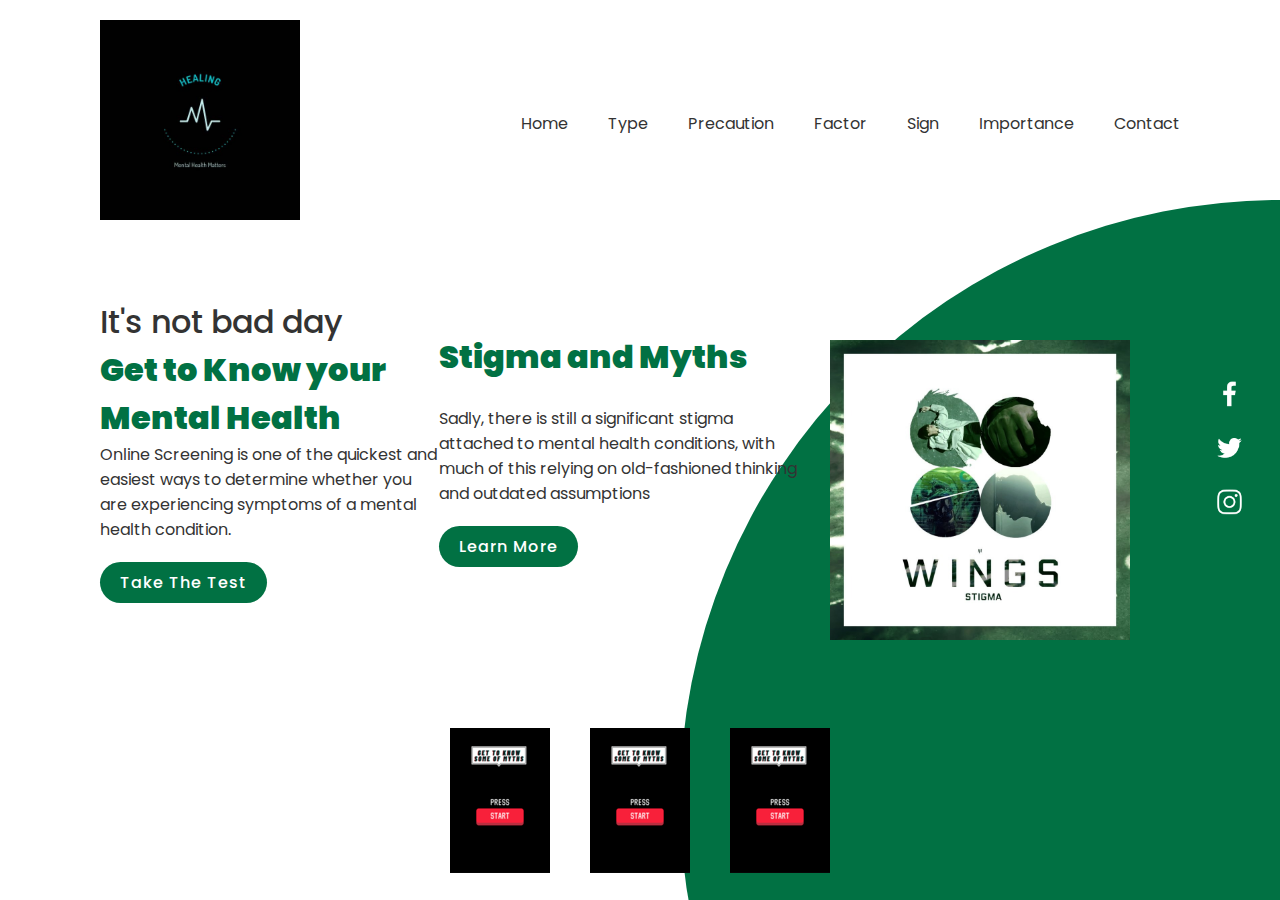
<file: index.html>
<!DOCTYPE html>
<html lang="en"
<head>
	<meta charset="UTF-8">
	<!--IMPORTANT NOTE:reference:CSS Responsive on W3SCHOOL 
	Setting a Viewport..
	HTML5 introduced a method to let web designers take control over their viewport, through <meta> tag.
	This <meta> .... gives the browser instructions on how to control the page's dimensions and scaling.
	width=device-width : sets the width of the page to follow the screen-width of the device.
	initial-scale=1.0 : sets the initial zoom level when the page is first loaded by the browser. 
	-->
	<meta name="viewport" content="width=device-width,initial-scale=1.0">
	<title>Mental Health</title>
	<link rel="stylesheet" href="style.css">
</head>
<body>
	<section>
		<div class="circle"></div>
		<header>
			<a href="#"><img src="logo.png" class="logo" width="200" height="200"></a>
			
			<div class="toggle" onclick="toggleMenu();"></div>
			<ul class="navigation">
				<li><a href="#home">Home</a></li>
				<li><a href="https://irdnabtrisyia.github.io/OpenSourceProject/TypesOfMentalHealth">Type</a></li>
				<li><a href="https://irdnabtrisyia.github.io/OpenSourceProject/mentalLookAfter">Precaution</a></li>
				<li><a href="https://irdnabtrisyia.github.io/OpenSourceProject/factors">Factor</a></li>
				<li><a href="https://irdnabtrisyia.github.io/OpenSourceProject/signs">Sign</a></li>
				<li><a href="https://irdnabtrisyia.github.io/OpenSourceProject/Importance">Importance</a></li>
				<li><a href="https://irdnabtrisyia.github.io/OpenSourceProject/Help">Contact</a></li>
			</ul>
		</header>
		<!--
		<section id="home">Home</section>
		<section id="menu">Menu</section>
		<section id="what 's New">What 's New</section>
		<section id="contact">Contact</section>
		
		-->
		
		
		
		
		
		
		<div class="content">
			<div class="textBox">
				<h2>It's not bad day<br><span>Get to Know your Mental Health</span></h2>
				<p>Online Screening is one of the quickest and easiest ways to determine whether you are experiencing symptoms of a mental health condition.</p>
				<a href="https://screening.mhanational.org/screening-tools/">Take The Test</a>
		</div>
		<br>
		<br>
		<div class="textBox">
				<h2><span>Stigma and Myths</span></h2>
				<br>
				<p>Sadly, there is still a significant stigma attached to mental health conditions, with much of this relying on old-fashioned thinking and outdated assumptions</p>
				<a href="#">Learn More</a>
		</div>
		<div class="imgBox">
			<img src="stigma.png" class="starbucks">
		</div>
	</div>
	<ul class="thumb">
		<li><img src="thumb4.png" onclick="imgSlider('myths2.png');changeCircleColor('#017143')"></li>
		<li><img src="thumb4.png" onclick="imgSlider('myths3.png');changeCircleColor('#eb7495')"></li>
		<li><img src="thumb4.png" onclick="imgSlider('myths4.png');changeCircleColor('#d752b1')"></li>
	</ul>
	<ul class="sci">
		<li><a href="#"><img src="facebook.png"></a></li>
		<li><a href="#"><img src="twitter.png"></a></li>
		<li><a href="#"><img src="instagram.png"></a></li>
	</ul>
	</section>
	
	<script type="text/javascript">
		function imgSlider(anything){
			document.querySelector('.starbucks').src=anything;
		}
		
		function changeCircleColor(color){
			const circle=document.querySelector('.circle');
			circle.style.background=color;	
		}
		
		function toggleMenu(){
			var menuToggle=document.querySelector('.toggle');
			var navigation=document.querySelector('.navigation')
			menuToggle.classList.toggle('active')
			navigation.classList.toggle('active')
		}
	</script>
	
</body>
</html>
</file>
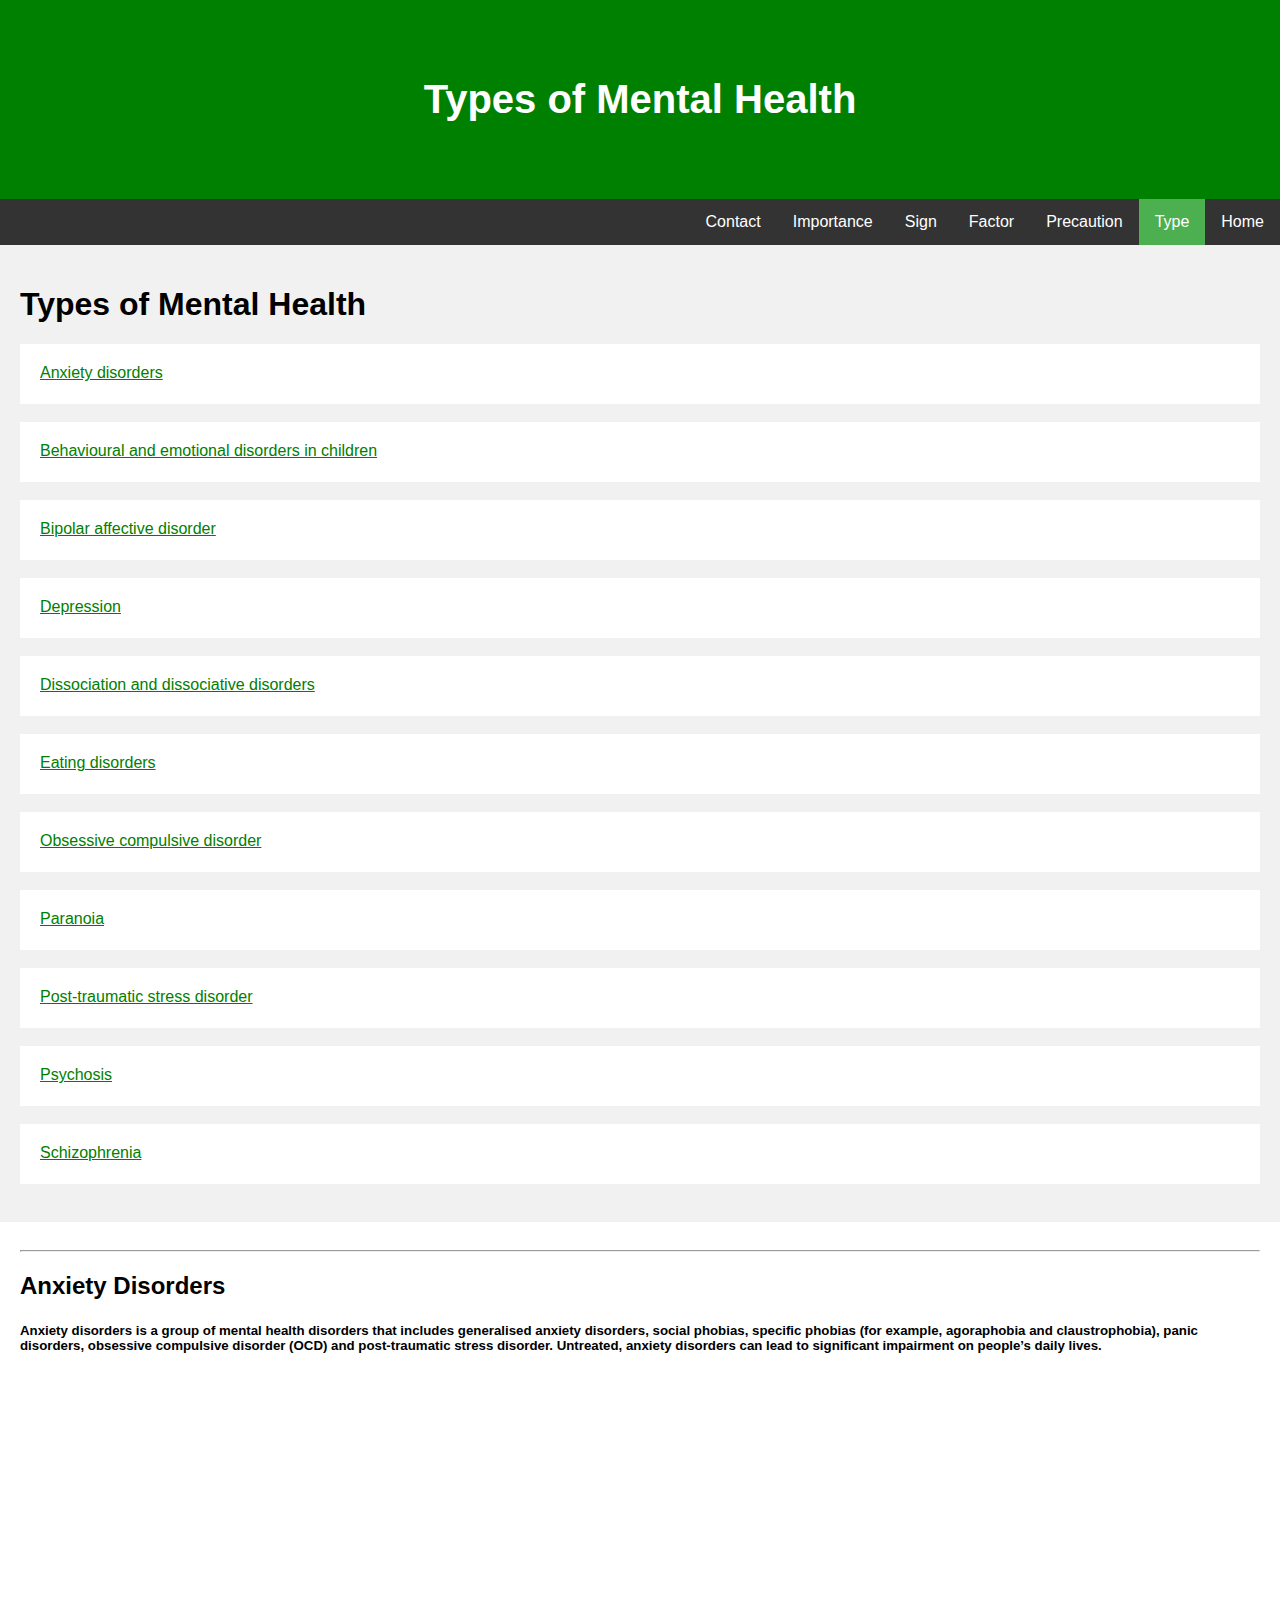
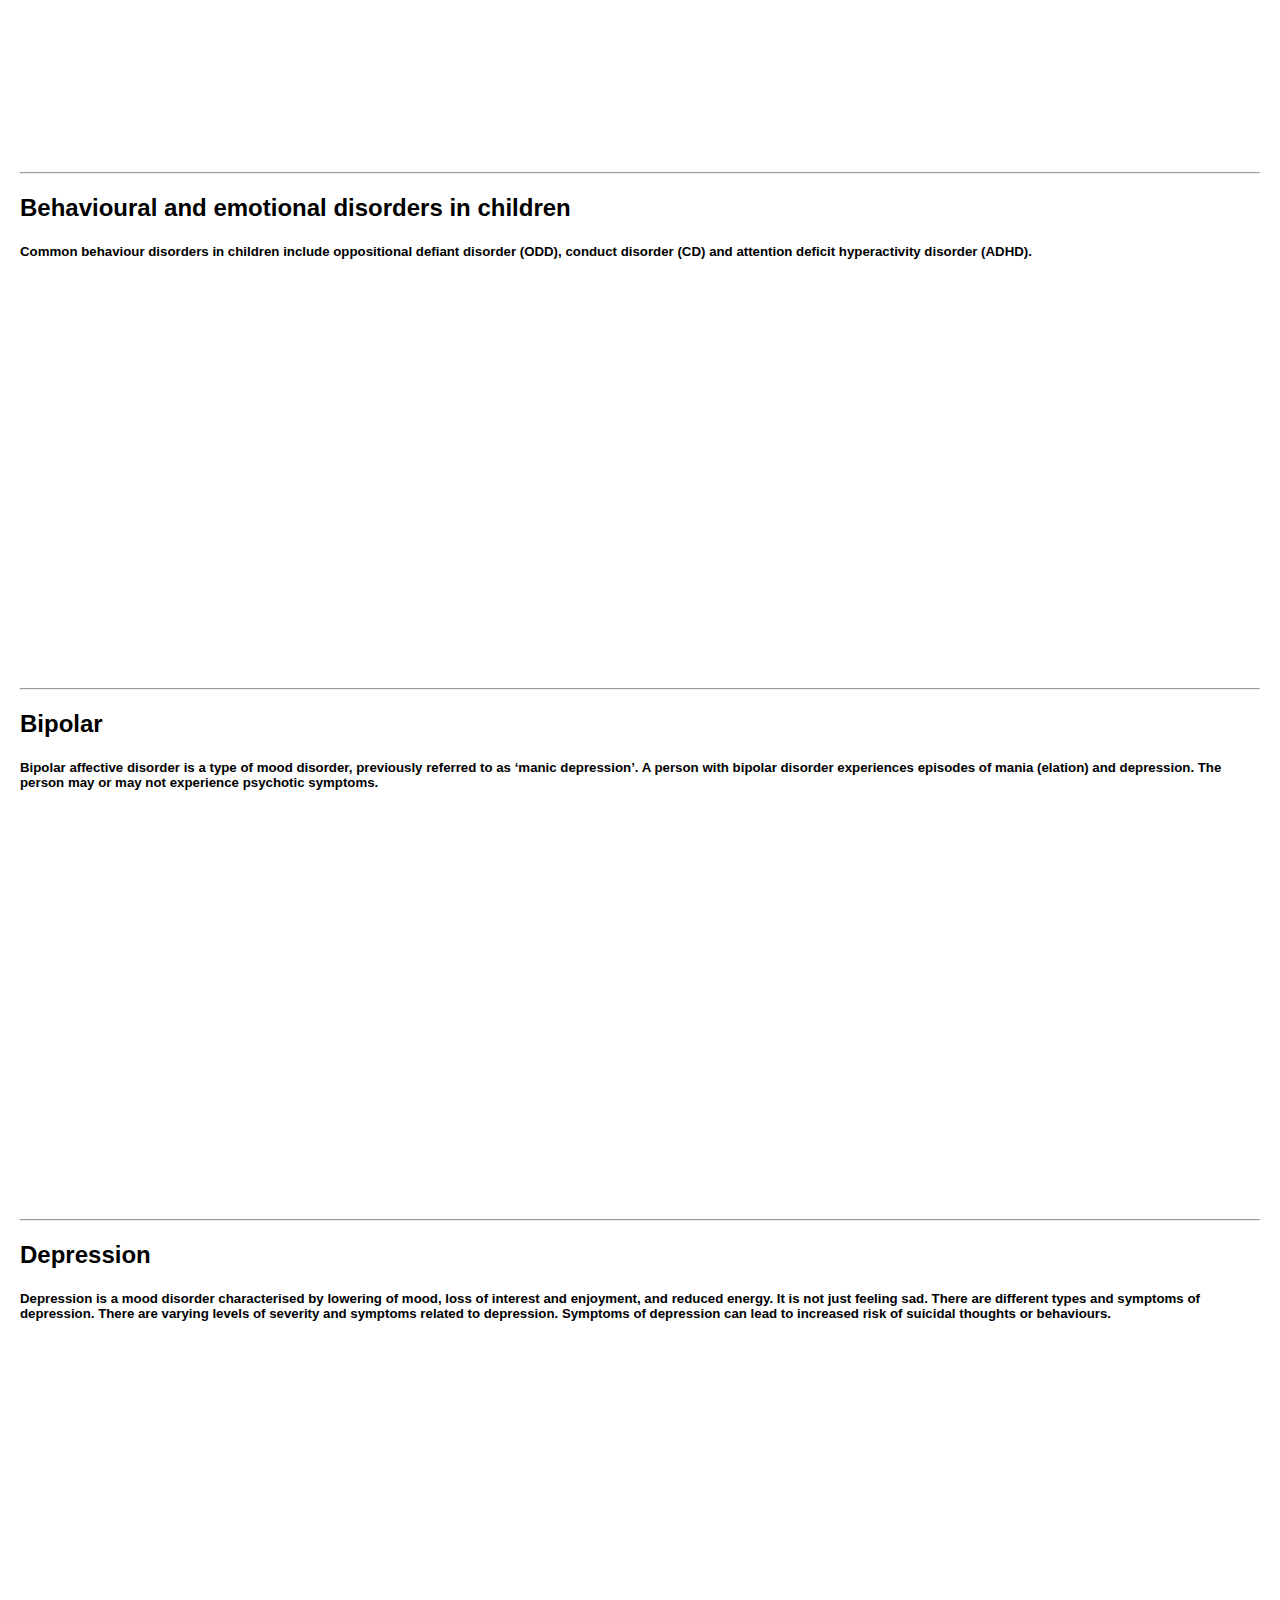
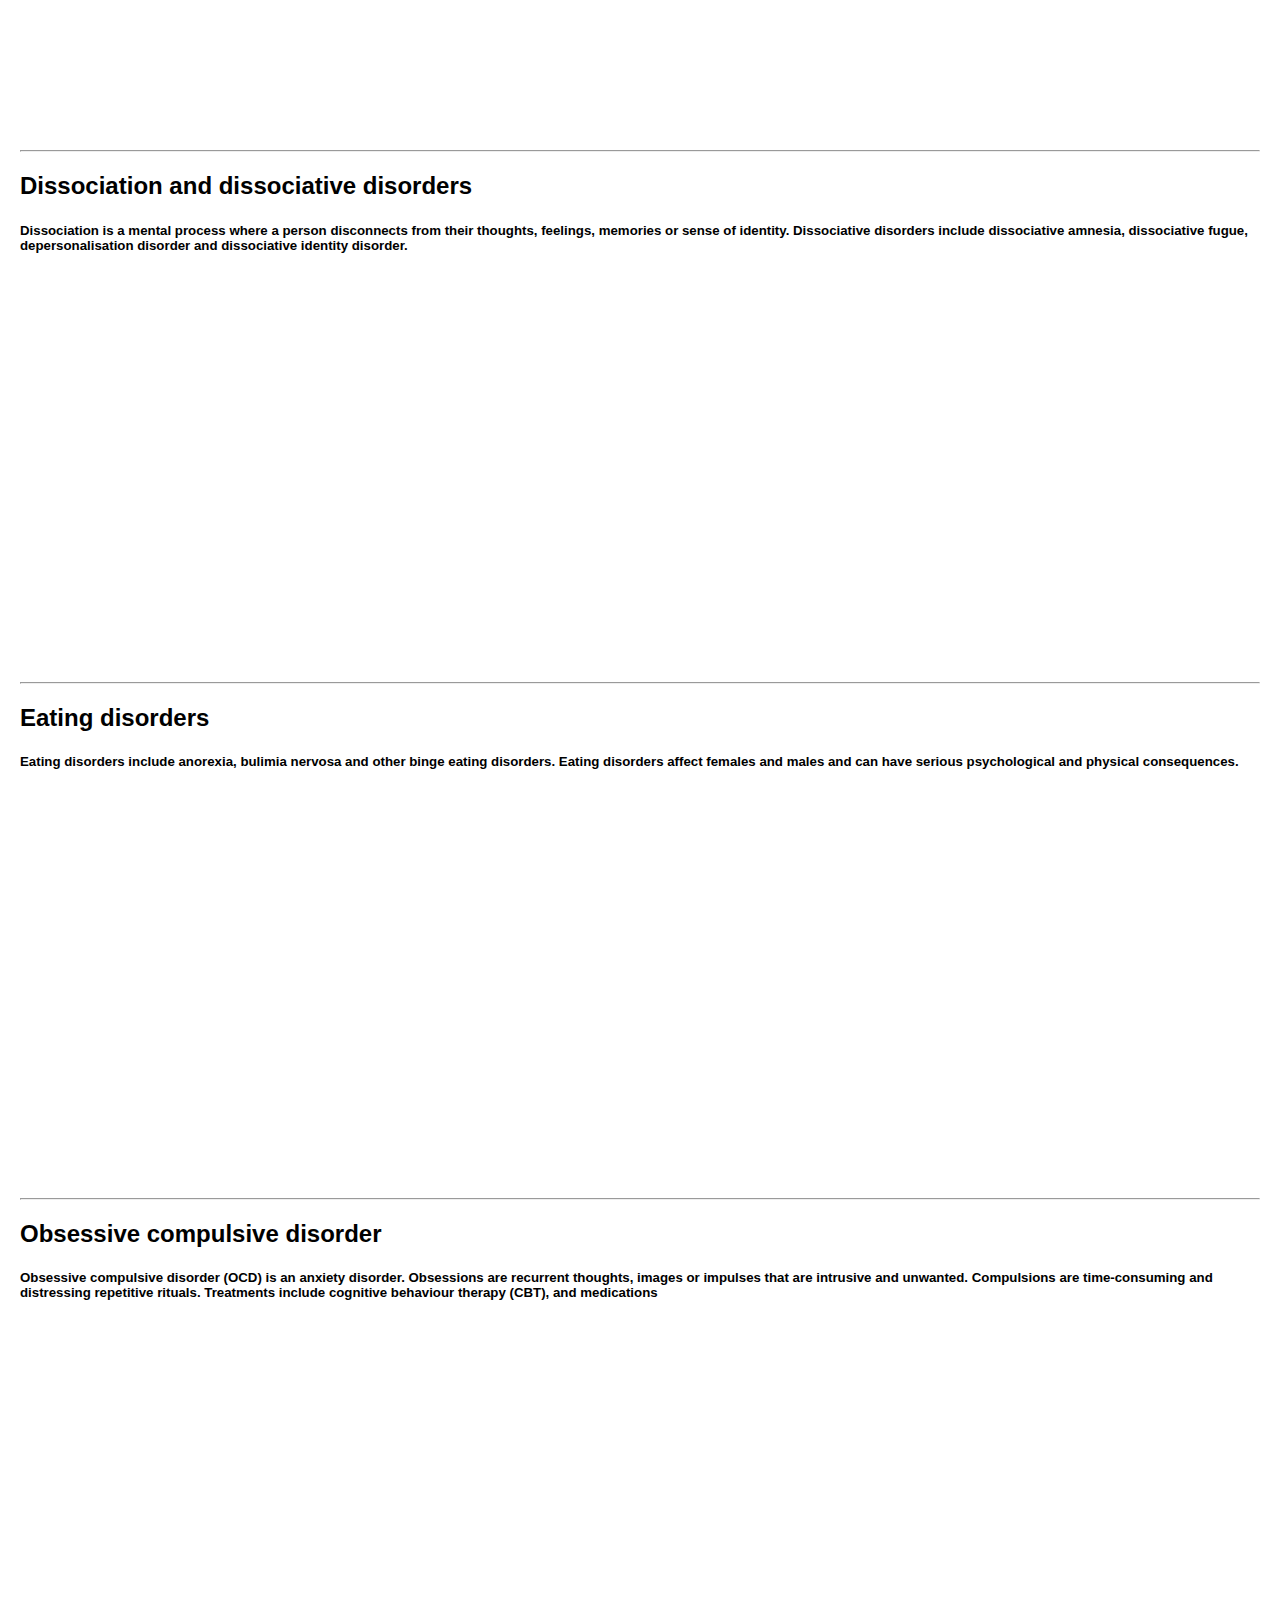
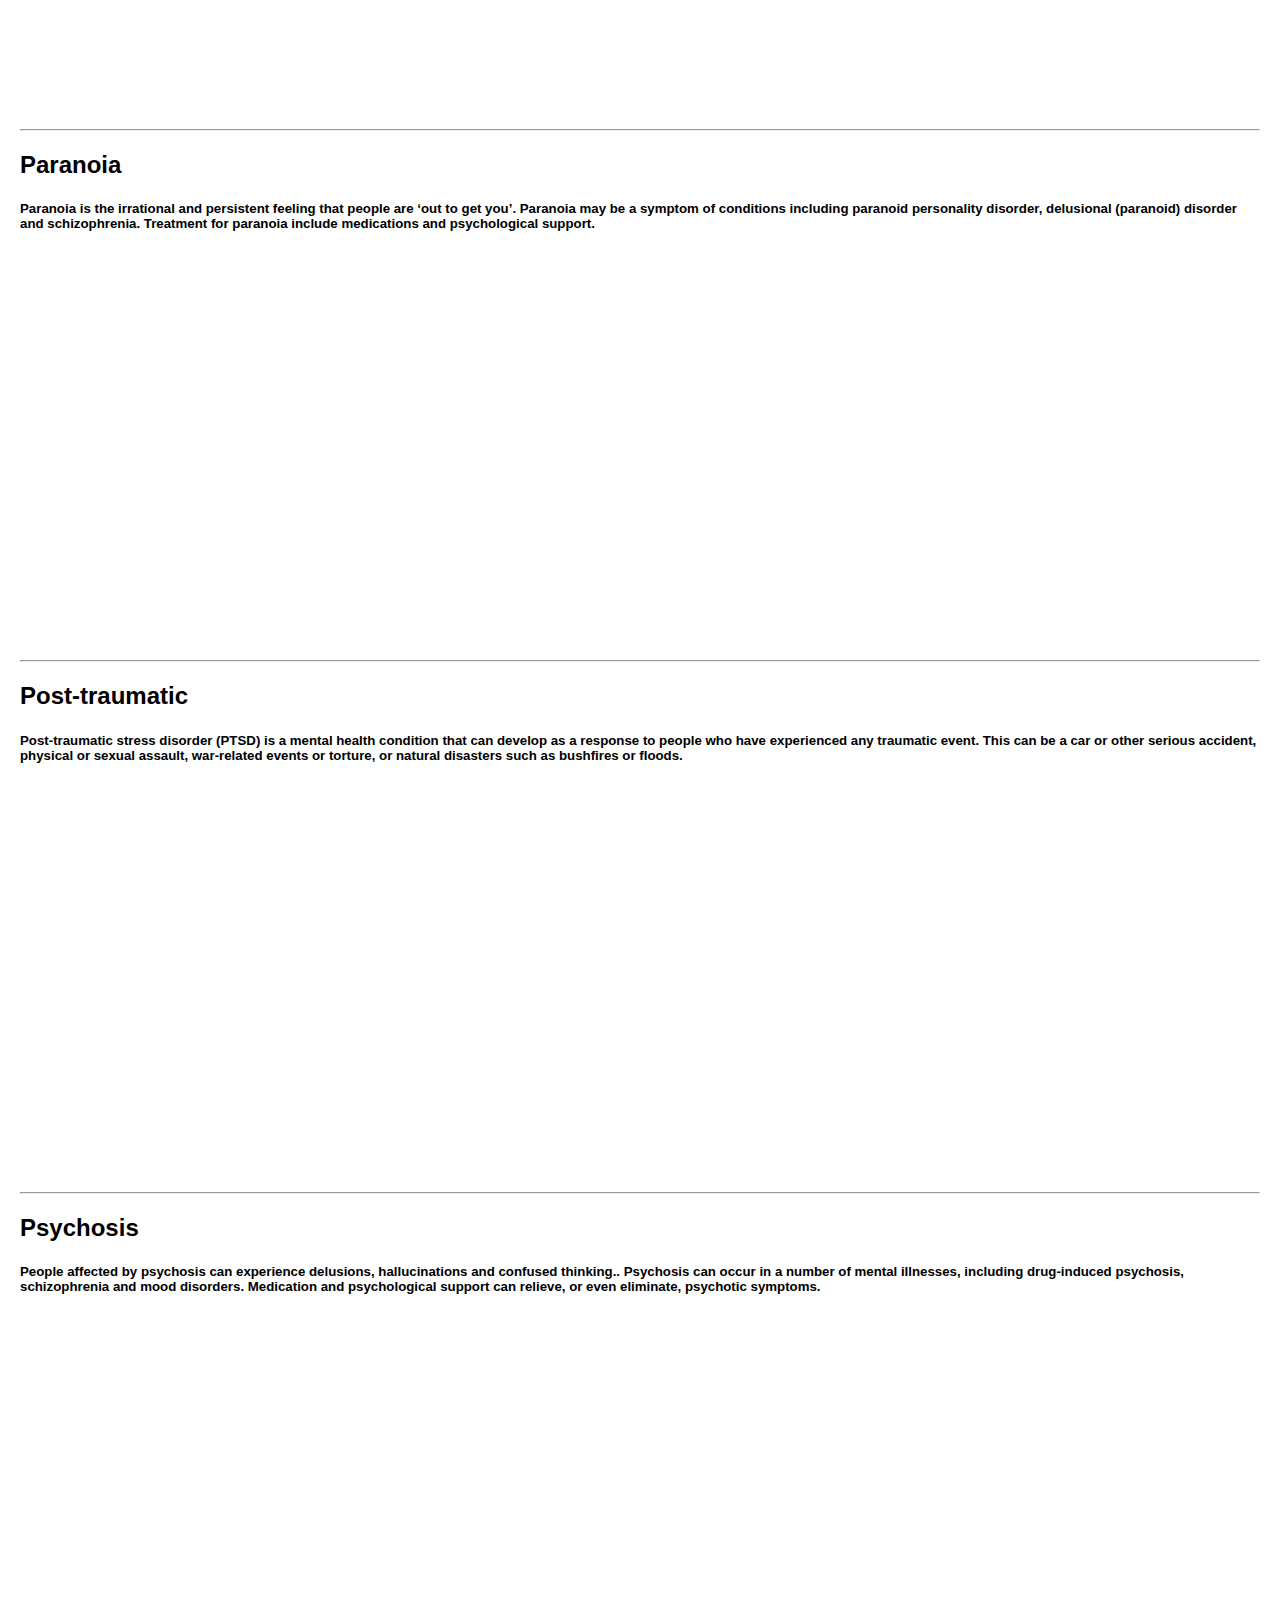
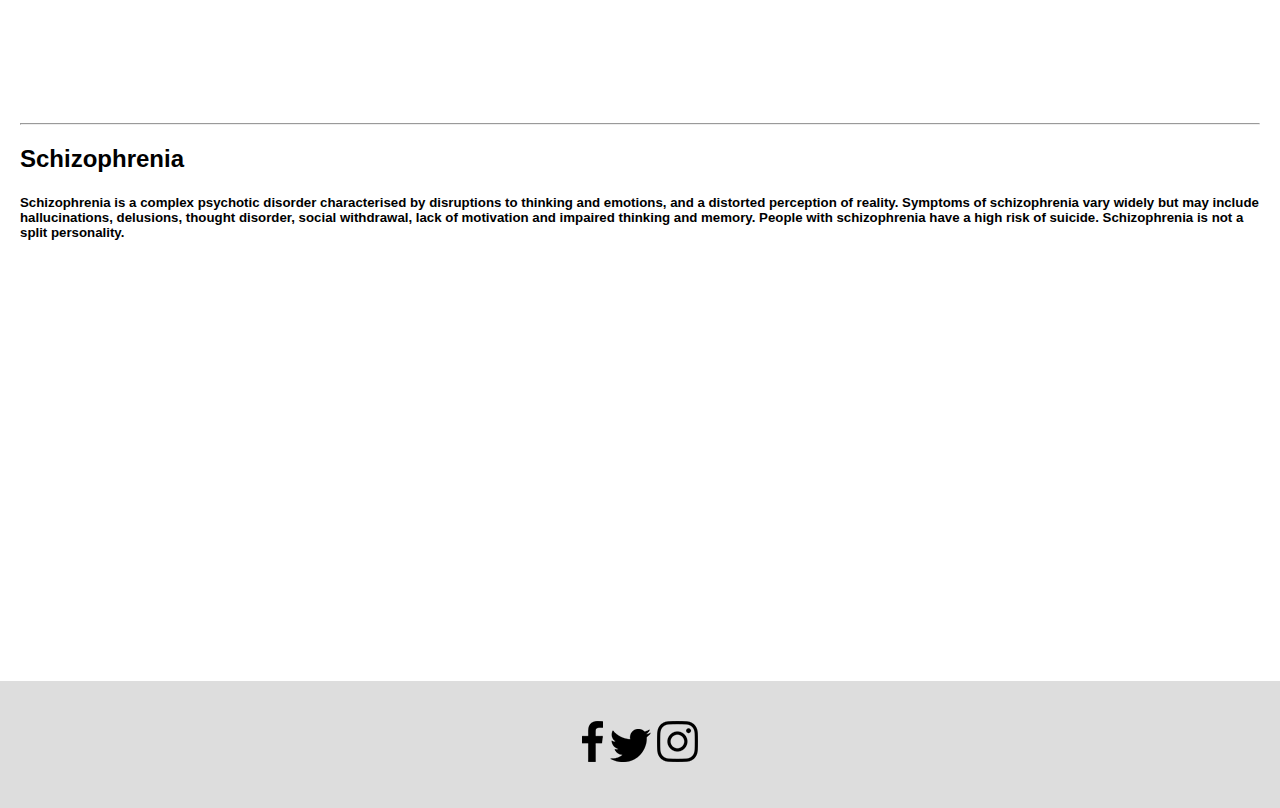
<file: content.html>
<!DOCTYPE html>
<html lang="en">
<head>
<title>Types of Mental Health</title>
<meta charset="UTF-8">
<meta name="viewport" content="width=device-width, initial-scale=1">
<style>

* {
  box-sizing: border-box;
}

/* Style the body */
body {
  font-family: Arial, Helvetica, sans-serif;
  margin: 0;
}

/* Header/logo Title */
.header {
  padding: 50px;
  text-align: center;
  background: green;
  background-size: cover;
  color: white;
}

/* Increase the font size of the heading */
.header h1 {
  font-size: 40px;
}

/* Sticky navbar - toggles between relative and fixed, depending on the scroll position. It is positioned relative until a given offset position is met in the viewport - then it "sticks" in place (like position:fixed). The sticky value is not supported in IE or Edge 15 and earlier versions. However, for these versions the navbar will inherit default position */
.navbar {
  overflow: hidden;
  background-color: #333;
  position: sticky;
  position: -webkit-sticky;
  top: 0;
}

/* Style the navigation bar links */
.navbar a {
  float: left;
  display: block;
  color: white;
  text-align: center;
  padding: 14px 20px;
  text-decoration: none;
}


/* Right-aligned link */
.navbar a.right {
  float: right;
}

a {
  color: black;
}

.side a.active {
  color: green  ;
}

.navbar a.active {
  background-color: #666;
  color: white;
}

/* Column container */
.row {  
  display: -ms-flexbox; /* IE10 */
  display: flex;
  -ms-flex-wrap: wrap; /* IE10 */
  flex-wrap: wrap;
}

/* Create two unequal columns that sits next to each other */
/* Sidebar/left column */
.side {
  -ms-flex: 30%; /* IE10 */
  flex: 30%;
  background-color: #f1f1f1;
  padding: 20px;
}

/* Main column */
.main {   
  -ms-flex: 70%; /* IE10 */
  flex: 70%;
  background-color: white;
  padding: 20px;
}

.box {
  background-color: white;
  width: 100%;
  padding: 20px;
}

/* Footer */
.footer {
  padding: 20px;
  text-align: center;
  background: #ddd;
}

/* Responsive layout - when the screen is less than 700px wide, make the two columns stack on top of each other instead of next to each other */
@media screen and (max-width: 700px) {
  .row {   
    flex-direction: column;
  }
}

/* Responsive layout - when the screen is less than 400px wide, make the navigation links stack on top of each other instead of next to each other */
@media screen and (max-width: 400px) {
  .navbar a {
    float: none;
    width: 100%;
  }
  
}
.navigation {
  list-style-type: none;
  margin: 0;
  padding: 0;
  width: 100%;
  overflow: hidden;
  background-color: #333;
  position: sticky;
  position: -webkit-sticky;
  top: 0;
}

.navigation li {
  float: right;
}

.navigation li a {
  display: block;
  color: white;
  text-align: center;
  padding: 14px 16px;
  text-decoration: none;
}

.navigation li a:hover:not(.active) {
  background-color: #111;
}

.navigation .active {
  background-color: #4CAF50;
}

</style>
</head>
<body>

<div class="header">
  <h1>Types of Mental Health</h1>
</div>

	<ul class="navigation">
		<li><a href="https://irdnabtrisyia.github.io/OpenSourceProject/Home">Home</a></li>
		<li><a class="active" href="#typesofmentalhealth">Type</a></li>
		<li><a href="#howtolookafteryourmentalhealth">Precaution</a></li>
		<li><a href="#factoraffecting">Factor</a></li>
		<li><a href="#signs">Sign</a></li>
		<li><a href="#whyisitimportant">Importance</a></li>
		<li><a href="#contact">Contact</a></li>
	</ul>

  <div class="side">
    <h1>Types of Mental Health</h1>
    <div class="box" style="height:60px;"><a href="#Anxiety Disorders" class="active">Anxiety disorders</a></div><br>
	<div class="box" style="height:60px;"><a href="#Behavioural and emotional disorders in children" class="active">Behavioural and emotional disorders in children</a></div><br>
	<div class="box" style="height:60px;"><a href="#Bipolar " class="active">Bipolar affective disorder</a></div><br>
	<div class="box" style="height:60px;"><a href="#Depression" class="active">Depression</a></div><br>
	<div class="box" style="height:60px;"><a href="#Dissociation and dissociative disorders" class="active">Dissociation and dissociative disorders</a></div><br>
	<div class="box" style="height:60px;"><a href="#Eating disorders" class="active">Eating disorders</a></div><br>
	<div class="box" style="height:60px;"><a href="#Obsessive compulsive disorder" class="active">Obsessive compulsive disorder</a></div><br>
	<div class="box" style="height:60px;"><a href="#Paranoia" class="active">Paranoia</a></div><br>
	<div class="box" style="height:60px;"><a href="#Post-traumatic stress disorder" class="active">Post-traumatic stress disorder</a></div><br>
	<div class="box" style="height:60px;"><a href="#Psychosis" class="active">Psychosis</a></div><br>
	<div class="box" style="height:60px;"><a href="#Schizophrenia" class="active">Schizophrenia</a></div><br>
  </div>
  
  <div class="main">
    <a name= "Anxiety Disorders"><a/>
	<hr>
	<h2>Anxiety Disorders</h2>
    <h5>Anxiety disorders is a group of mental health disorders that includes generalised anxiety disorders, social phobias, specific phobias (for example, agoraphobia and claustrophobia), panic disorders, obsessive compulsive disorder (OCD) and post-traumatic stress disorder. Untreated, anxiety disorders can lead to significant impairment on people’s daily lives.</h5>
	
	<!--| - Find a YouTube video and copy the embedded code -->
	<iframe width="703" height="385" 
	src="https://www.youtube.com/embed/JBiEyWT4q0U" title="YouTube video player" frameborder="0" allow="accelerometer; autoplay; clipboard-write; encrypted-media; gyroscope; picture-in-picture" allowfullscreen>
	</iframe>
	
	<a name= "Behavioural and emotional disorders in children"></a>
	<hr>
	<h2>Behavioural and emotional disorders in children</h2>
    <h5>Common behaviour disorders in children include oppositional defiant disorder (ODD), conduct disorder (CD) and attention deficit hyperactivity disorder (ADHD). </h5>
	
	<!--| - Find a YouTube video and copy the embedded code -->
	<iframe width="703" height="395" src="https://www.youtube.com/embed/wKDjfPMek3k" title="YouTube video player" frameborder="0" allow="accelerometer; autoplay; clipboard-write; encrypted-media; gyroscope; picture-in-picture" allowfullscreen></iframe>
	
	<a name= "Bipolar "></a>
	<hr>
	<h2>Bipolar </h2>
    <h5>Bipolar affective disorder is a type of mood disorder, previously referred to as ‘manic depression’. A person with bipolar disorder experiences episodes of mania (elation) and depression. The person may or may not experience psychotic symptoms.</h5>
	
	<!--| - Find a YouTube video and copy the embedded code -->
	<iframe width="703" height="395" src="https://www.youtube.com/embed/KSvk8LLBo2g" title="YouTube video player" frameborder="0" allow="accelerometer; autoplay; clipboard-write; encrypted-media; gyroscope; picture-in-picture" allowfullscreen></iframe>
	
	<a name= "Depression"><a/>
	<hr>
	<h2>Depression</h2>
    <h5>Depression is a mood disorder characterised by lowering of mood, loss of interest and enjoyment, and reduced energy. It is not just feeling sad. There are different types and symptoms of depression. There are varying levels of severity and symptoms related to depression. Symptoms of depression can lead to increased risk of suicidal thoughts or behaviours.
	</h5>
	
	<!--| - Find a YouTube video and copy the embedded code -->
	<iframe width="703" height="395" src="https://www.youtube.com/embed/z-IR48Mb3W0" title="YouTube video player" frameborder="0" allow="accelerometer; autoplay; clipboard-write; encrypted-media; gyroscope; picture-in-picture" allowfullscreen></iframe>
	
	<a name= "Dissociation and dissociative disorders"><a/>
	<hr>
	<h2>Dissociation and dissociative disorders</h2>
    <h5>Dissociation is a mental process where a person disconnects from their thoughts, feelings, memories or sense of identity. Dissociative disorders include dissociative amnesia, dissociative fugue, depersonalisation disorder and dissociative identity disorder.</h5>
	
	<!--| - Find a YouTube video and copy the embedded code -->
	<iframe width="703" height="395" src="https://www.youtube.com/embed/zJJYcr-AaHA" title="YouTube video player" frameborder="0" allow="accelerometer; autoplay; clipboard-write; encrypted-media; gyroscope; picture-in-picture" allowfullscreen></iframe>
		
	<a name= "Eating disorders"><a/>
	<hr>
	<h2>Eating disorders</h2>
    <h5>Eating disorders include anorexia, bulimia nervosa and other binge eating disorders. Eating disorders affect females and males and can have serious psychological and physical consequences.</h5>	
	
	<!--| - Find a YouTube video and copy the embedded code -->
	<iframe width="703" height="395" src="https://www.youtube.com/embed/0SRmccgFIs8" title="YouTube video player" frameborder="0" allow="accelerometer; autoplay; clipboard-write; encrypted-media; gyroscope; picture-in-picture" allowfullscreen></iframe>
	
	<a name= "Obsessive compulsive disorder"><a/>
	<hr>
	<h2>Obsessive compulsive disorder</h2>
	<h5>Obsessive compulsive disorder (OCD) is an anxiety disorder. Obsessions are recurrent thoughts, images or impulses that are intrusive and unwanted. Compulsions are time-consuming and distressing repetitive rituals. Treatments include cognitive behaviour therapy (CBT), and medications</h5>
	<!--| - Find a YouTube video and copy the embedded code -->
	<iframe width="703" height="395" src="https://www.youtube.com/embed/09hl9jDTFPM" title="YouTube video player" frameborder="0" allow="accelerometer; autoplay; clipboard-write; encrypted-media; gyroscope; picture-in-picture" allowfullscreen></iframe>
	
	<a name= "Paranoia"><a/>
	<hr>
	<h2>Paranoia</h2>
    <h5>Paranoia is the irrational and persistent feeling that people are ‘out to get you’. Paranoia may be a symptom of conditions including paranoid personality disorder, delusional (paranoid) disorder and schizophrenia. Treatment for paranoia include medications and psychological support.</h5>
	
	<!--| - Find a YouTube video and copy the embedded code -->
	<iframe width="703" height="395" src="https://www.youtube.com/embed/3JzTTko6_rM" title="YouTube video player" frameborder="0" allow="accelerometer; autoplay; clipboard-write; encrypted-media; gyroscope; picture-in-picture" allowfullscreen></iframe>
	
	<a name= "Post-traumatic "><a/>
	<hr>
	<h2>Post-traumatic </h2>
    <h5>Post-traumatic stress disorder (PTSD) is a mental health condition that can develop as a response to people who have experienced any traumatic event. This can be a car or other serious accident, physical or sexual assault, war-related events or torture, or natural disasters such as bushfires or floods.</h5>
	
	<!--| - Find a YouTube video and copy the embedded code -->
	<iframe width="703" height="395" src="https://www.youtube.com/embed/b_n9qegR7C4" title="YouTube video player" frameborder="0" allow="accelerometer; autoplay; clipboard-write; encrypted-media; gyroscope; picture-in-picture" allowfullscreen></iframe>
	
	<a name= "Psychosis"><a/>
	<hr>
	<h2>Psychosis</h2>
    <h5>People affected by psychosis can experience delusions, hallucinations and confused thinking.. Psychosis can occur in a number of mental illnesses, including drug-induced psychosis, schizophrenia and mood disorders. Medication and psychological support can relieve, or even eliminate, psychotic symptoms.</h5>
	
	<!--| - Find a YouTube video and copy the embedded code -->
	<iframe width="703" height="395" src="https://www.youtube.com/embed/RRGGxK3OpNc" title="YouTube video player" frameborder="0" allow="accelerometer; autoplay; clipboard-write; encrypted-media; gyroscope; picture-in-picture" allowfullscreen></iframe>
	
	<a name= "Schizophrenia"><a/>
	<hr>
	<h2>Schizophrenia</h2>
    <h5>Schizophrenia is a complex psychotic disorder characterised by disruptions to thinking and emotions, and a distorted perception of reality. Symptoms of schizophrenia vary widely but may include hallucinations, delusions, thought disorder, social withdrawal, lack of motivation and impaired thinking and memory. People with schizophrenia have a high risk of suicide. Schizophrenia is not a split personality.</h5>
	
	<!--| - Find a YouTube video and copy the embedded code -->
	<iframe width="703" height="395" src="https://www.youtube.com/embed/K2sc_ck5BZU" title="YouTube video player" frameborder="0" allow="accelerometer; autoplay; clipboard-write; encrypted-media; gyroscope; picture-in-picture" allowfullscreen></iframe>
	
  </div>

<div class="footer">
  	<h2>		
		<a href="#"><img src="facebook.png"></a></li>
		<a href="#"><img src="twitter.png"></a></li>
		<a href="#"><img src="instagram.png"></a></li>
	</h2>
</div>

</body>
</html>
</file>
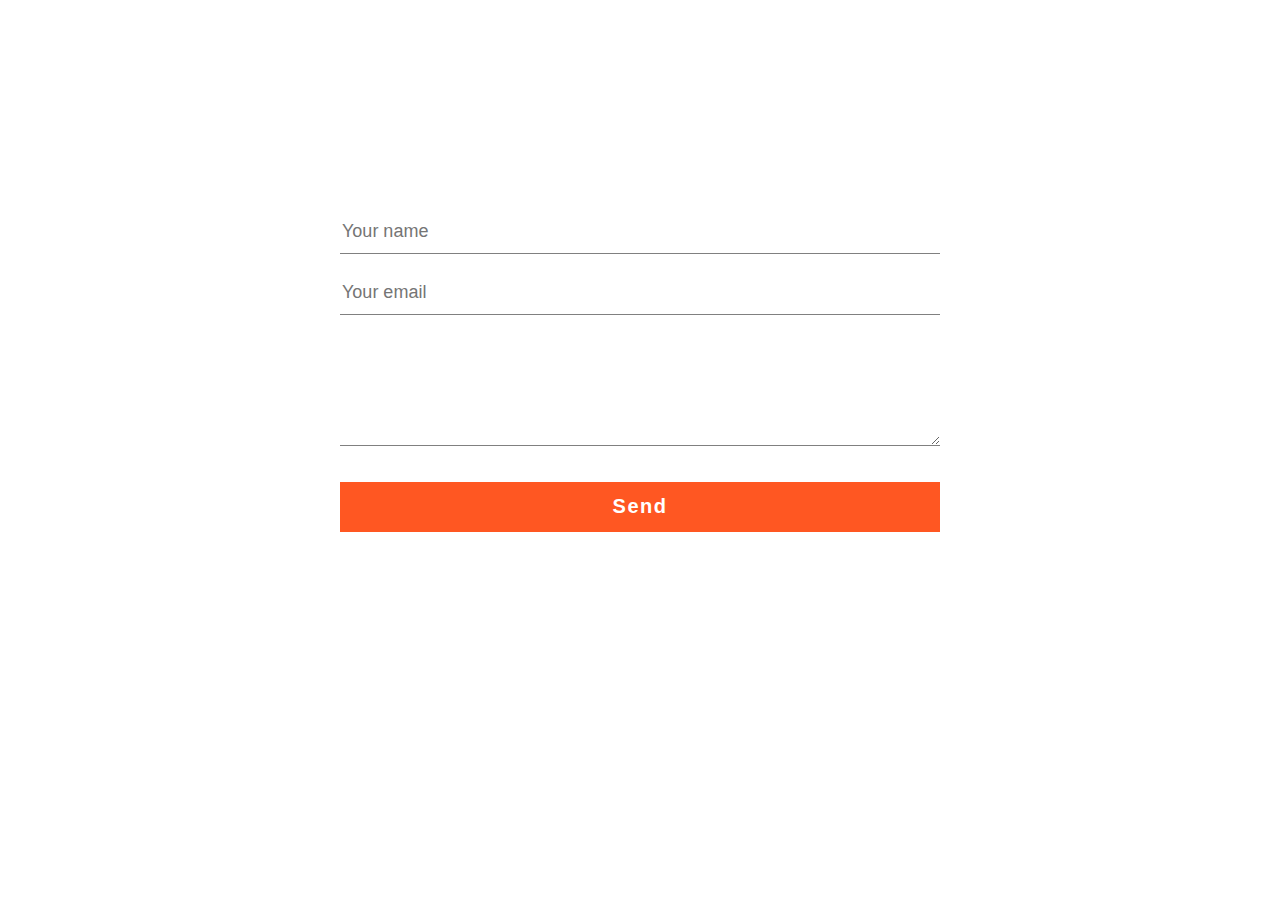
<file: Help.html>
<html lang="en">
<head>
	<title> Contact Help Form </title>
	
<style>
body {
	margin: 0;
	padding: 0;
	text-align: center;
	background: url(https://media.bizj.us/view/img/11636312/gettyimages-1168894271*1200xx4861-2748-0-1054.jpg) ;
	background-size: cover;
	font-family:  Arial, Helvetica, sans-serif;
	color: white;
	}
	
.help{
	margin-top: 100px;
	color: #fff;
	text-transform: uppercase;
	transition: all 4s ease-in-out;
	}

.help h1{
	font-size: 32px;
	line-height:10px;
	}
	
.help h2{
	font-size: 16x;
	}
	
form {
	margin-top: 50px;
	transition: all 4s ease-in-out;
	}
	
.help-me{
	width: 600px;
	background: transparent;
	border: none;
	outline: black;
	border-bottom: 1px solid gray;
	color:#fff;
	font-size: 18px;
	margin-bottom: 16px;
	}
	
textarea .help-me{
	width: 600px;
	background: transparent;
	border: none;
	outline: black;
	border-bottom: 1px solid gray;
	color:#fff;
	font-size: 18px;
	margin-bottom: 16px;
	}
	
input{
	height:45px;
	}
	
form .submit{
	background:#ff5722;
	border-color: transparent;
	color: #fff;
	font-size: 20px;
	font-weight: bold;
	letter-spacing: 1.5px;
	height: 50px;
	margin-top: 20px;
	}
	
a{
	border-color: transparent;
	color: #fff;
	font-size: 20px;
	font-weight: bold;
	letter-spacing: 1.5px;
	height: 50px;
	margin-top: 20px;
	}
	
	
</style>
</head>


<body>

	<div class = "help">
		<h1> Hello </h1>
		<h2> We are always here to be with you! </h2>
	</div>
	
	<div class="help-form">
		<form id="help-form" method="post" action="Help.php">
		
			<input name="name" type="text" class="help-me" placeholder="Your name" required>
			<br>
			
			<input name="email" type="email" class="help-me" placeholder="Your email" required>
			<br>
			<h2> How can we help you? <h2>
			<textarea name="message" class = "help-me" required> </textarea>
			<br>
				
			<input type="submit" class="help-me submit" value="Send" >
		</form>
	</div>
	
	<div>
		<a href="https://irdnabtrisyia.github.io/OpenSourceProject/index">Home</a></li>
	</div>
	
</body>
</html>
</file>
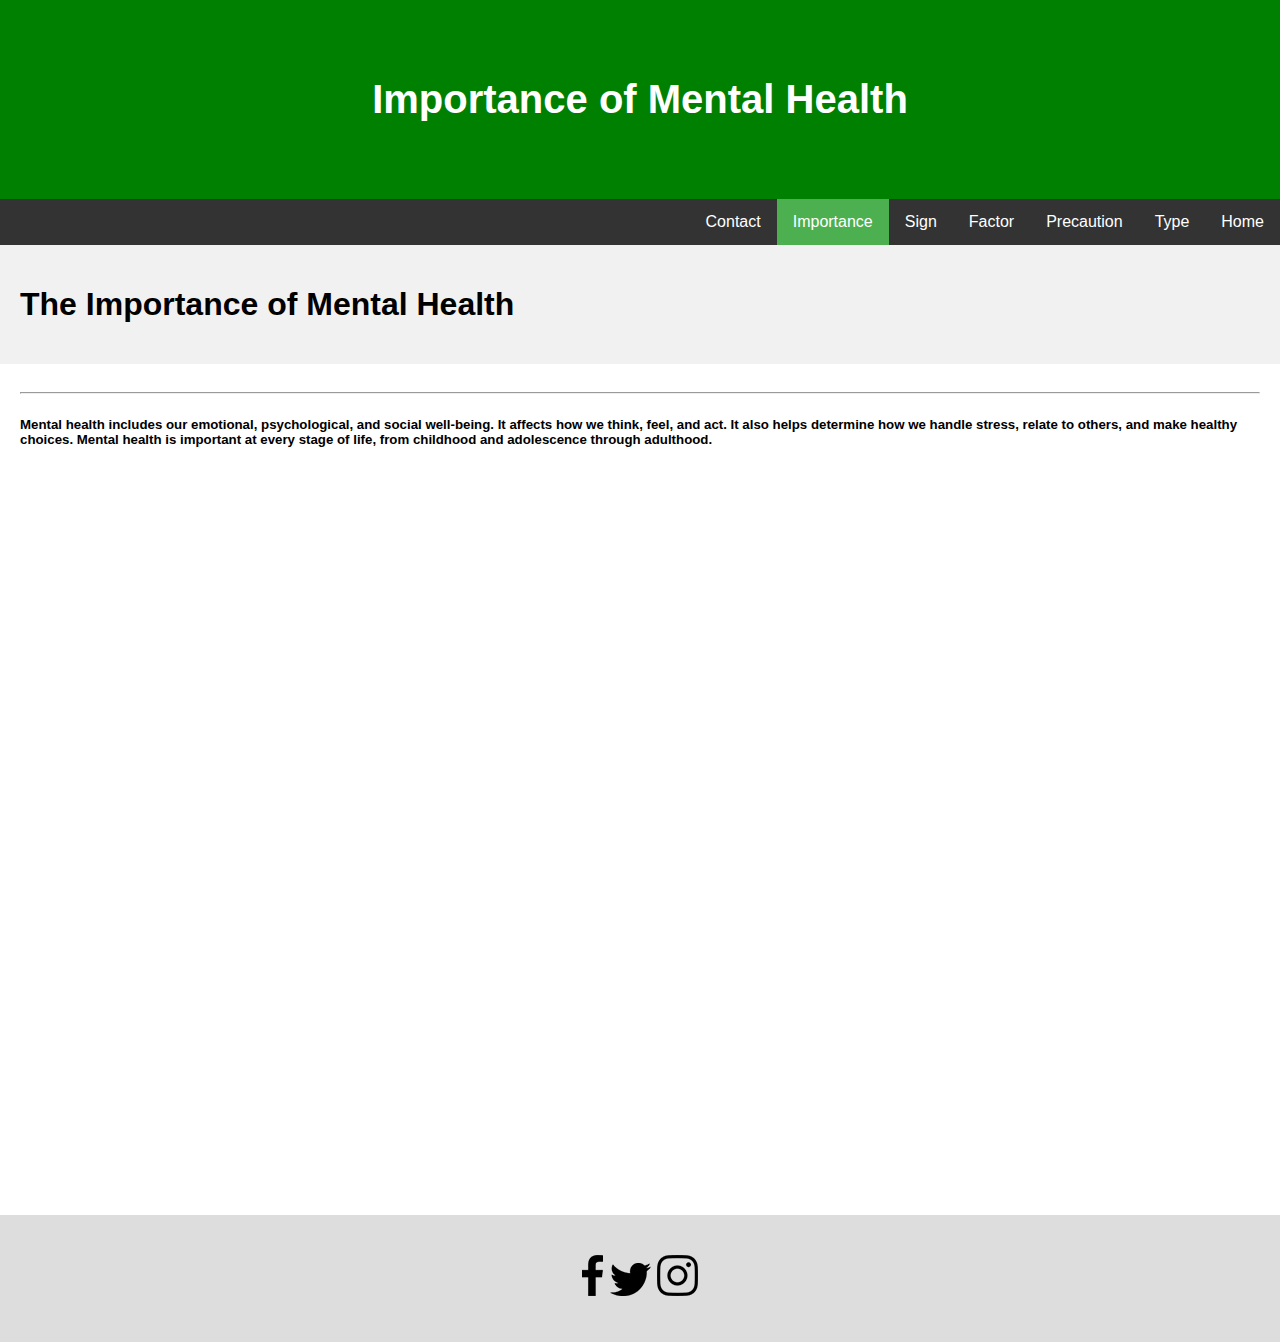
<file: Importance.html>
<!DOCTYPE html>
<html lang="en">
<head>
<title>Importance of Mental Health</title>
<meta charset="UTF-8">
<meta name="viewport" content="width=device-width, initial-scale=1">
<style>

* {
  box-sizing: border-box;
}

/* Style the body */
body {
  font-family: Arial, Helvetica, sans-serif;
  margin: 0;
}

/* Header/logo Title */
.header {
  padding: 50px;
  text-align: center;
  background: green;
  background-size: cover;
  color: white;
}

/* Increase the font size of the heading */
.header h1 {
  font-size: 40px;
}

/* Sticky navbar - toggles between relative and fixed, depending on the scroll position. It is positioned relative until a given offset position is met in the viewport - then it "sticks" in place (like position:fixed). The sticky value is not supported in IE or Edge 15 and earlier versions. However, for these versions the navbar will inherit default position */
.navbar {
  overflow: hidden;
  background-color: #333;
  position: sticky;
  position: -webkit-sticky;
  top: 0;
}

/* Style the navigation bar links */
.navbar a {
  float: left;
  display: block;
  color: white;
  text-align: center;
  padding: 14px 20px;
  text-decoration: none;
}


/* Right-aligned link */
.navbar a.right {
  float: right;
}

a {
  color: black;
}

.side a.active {
  color: green  ;
}

.navbar a.active {
  background-color: #666;
  color: white;
}

/* Column container */
.row {  
  display: -ms-flexbox; /* IE10 */
  display: flex;
  -ms-flex-wrap: wrap; /* IE10 */
  flex-wrap: wrap;
}

/* Create two unequal columns that sits next to each other */
/* Sidebar/left column */
.side {
  -ms-flex: 30%; /* IE10 */
  flex: 30%;
  background-color: #f1f1f1;
  padding: 20px;
}

/* Main column */
.main {   
  -ms-flex: 70%; /* IE10 */
  flex: 70%;
  background-color: white;
  padding: 20px;
}

.box {
  background-color: white;
  width: 100%;
  padding: 20px;
}

/* Footer */
.footer {
  padding: 20px;
  text-align: center;
  background: #ddd;
}

/* Responsive layout - when the screen is less than 700px wide, make the two columns stack on top of each other instead of next to each other */
@media screen and (max-width: 700px) {
  .row {   
    flex-direction: column;
  }
}

/* Responsive layout - when the screen is less than 400px wide, make the navigation links stack on top of each other instead of next to each other */
@media screen and (max-width: 400px) {
  .navbar a {
    float: none;
    width: 100%;
  }
  
}
.navigation {
  list-style-type: none;
  margin: 0;
  padding: 0;
  width: 100%;
  overflow: hidden;
  background-color: #333;
  position: sticky;
  position: -webkit-sticky;
  top: 0;
}

.navigation li {
  float: right;
}

.navigation li a {
  display: block;
  color: white;
  text-align: center;
  padding: 14px 16px;
  text-decoration: none;
}

.navigation li a:hover:not(.active) {
  background-color: #111;
}

.navigation .active {
  background-color: #4CAF50;
}

</style>
</head>
<body>

<div class="header">
  <h1>Importance of Mental Health</h1>
</div>

	<ul class="navigation">
		<li><a href="https://irdnabtrisyia.github.io/OpenSourceProject/index">Home</a></li>
				<li><a href="https://irdnabtrisyia.github.io/OpenSourceProject/TypesOfMentalHealth">Type</a></li>
				<li><a href="https://irdnabtrisyia.github.io/OpenSourceProject/mentalLookAfter">Precaution</a></li>
				<li><a href="https://irdnabtrisyia.github.io/OpenSourceProject/factors">Factor</a></li>
				<li><a href="https://irdnabtrisyia.github.io/OpenSourceProject/signs">Sign</a></li>
				<li><a class="active" href="https://irdnabtrisyia.github.io/OpenSourceProject/Importance">Importance</a></li>
				<li><a href="https://irdnabtrisyia.github.io/OpenSourceProject/Help">Contact</a></li>
	</ul>

  <div class="side">
    <h1>The Importance of Mental Health</h1>
  </div>
  
  <div class="main">
	<hr>
    <h5>Mental health includes our emotional, psychological, and social well-being. It affects how we think, feel, and act. It also helps determine how we handle stress, relate to others, and make healthy choices. Mental health is important at every stage of life, from childhood and adolescence through adulthood.</h5>
	
	<!--| - Find a YouTube video and copy the embedded code -->
<iframe width="1536" height="722" src="https://www.youtube.com/embed/OGZjYnZg4Cs" title="YouTube video player" frameborder="0" allow="accelerometer; autoplay; clipboard-write; encrypted-media; gyroscope; picture-in-picture" allowfullscreen></iframe>
  </div>

<div class="footer">
  	<h2>		
		<a href="#"><img src="facebook.png"></a></li>
		<a href="#"><img src="twitter.png"></a></li>
		<a href="#"><img src="instagram.png"></a></li>
	</h2>
</div>

</body>
</html>
</file>
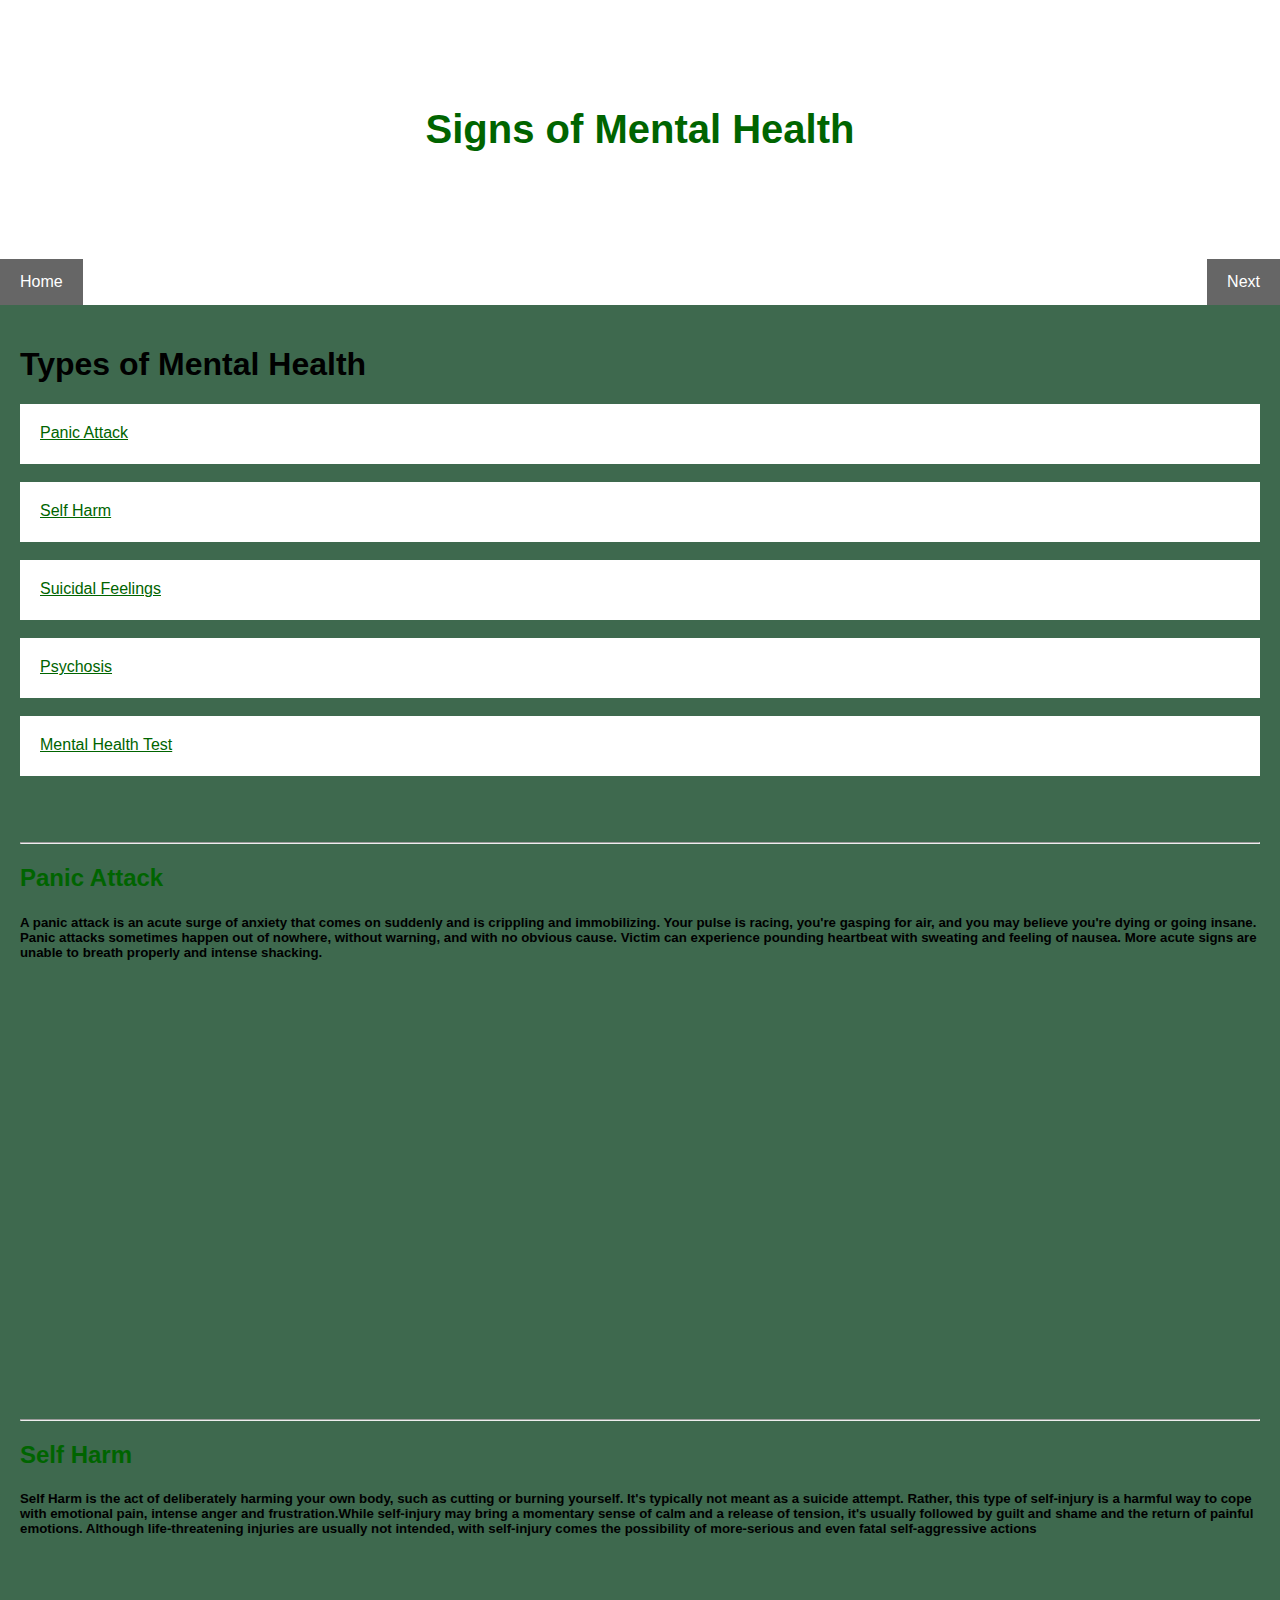
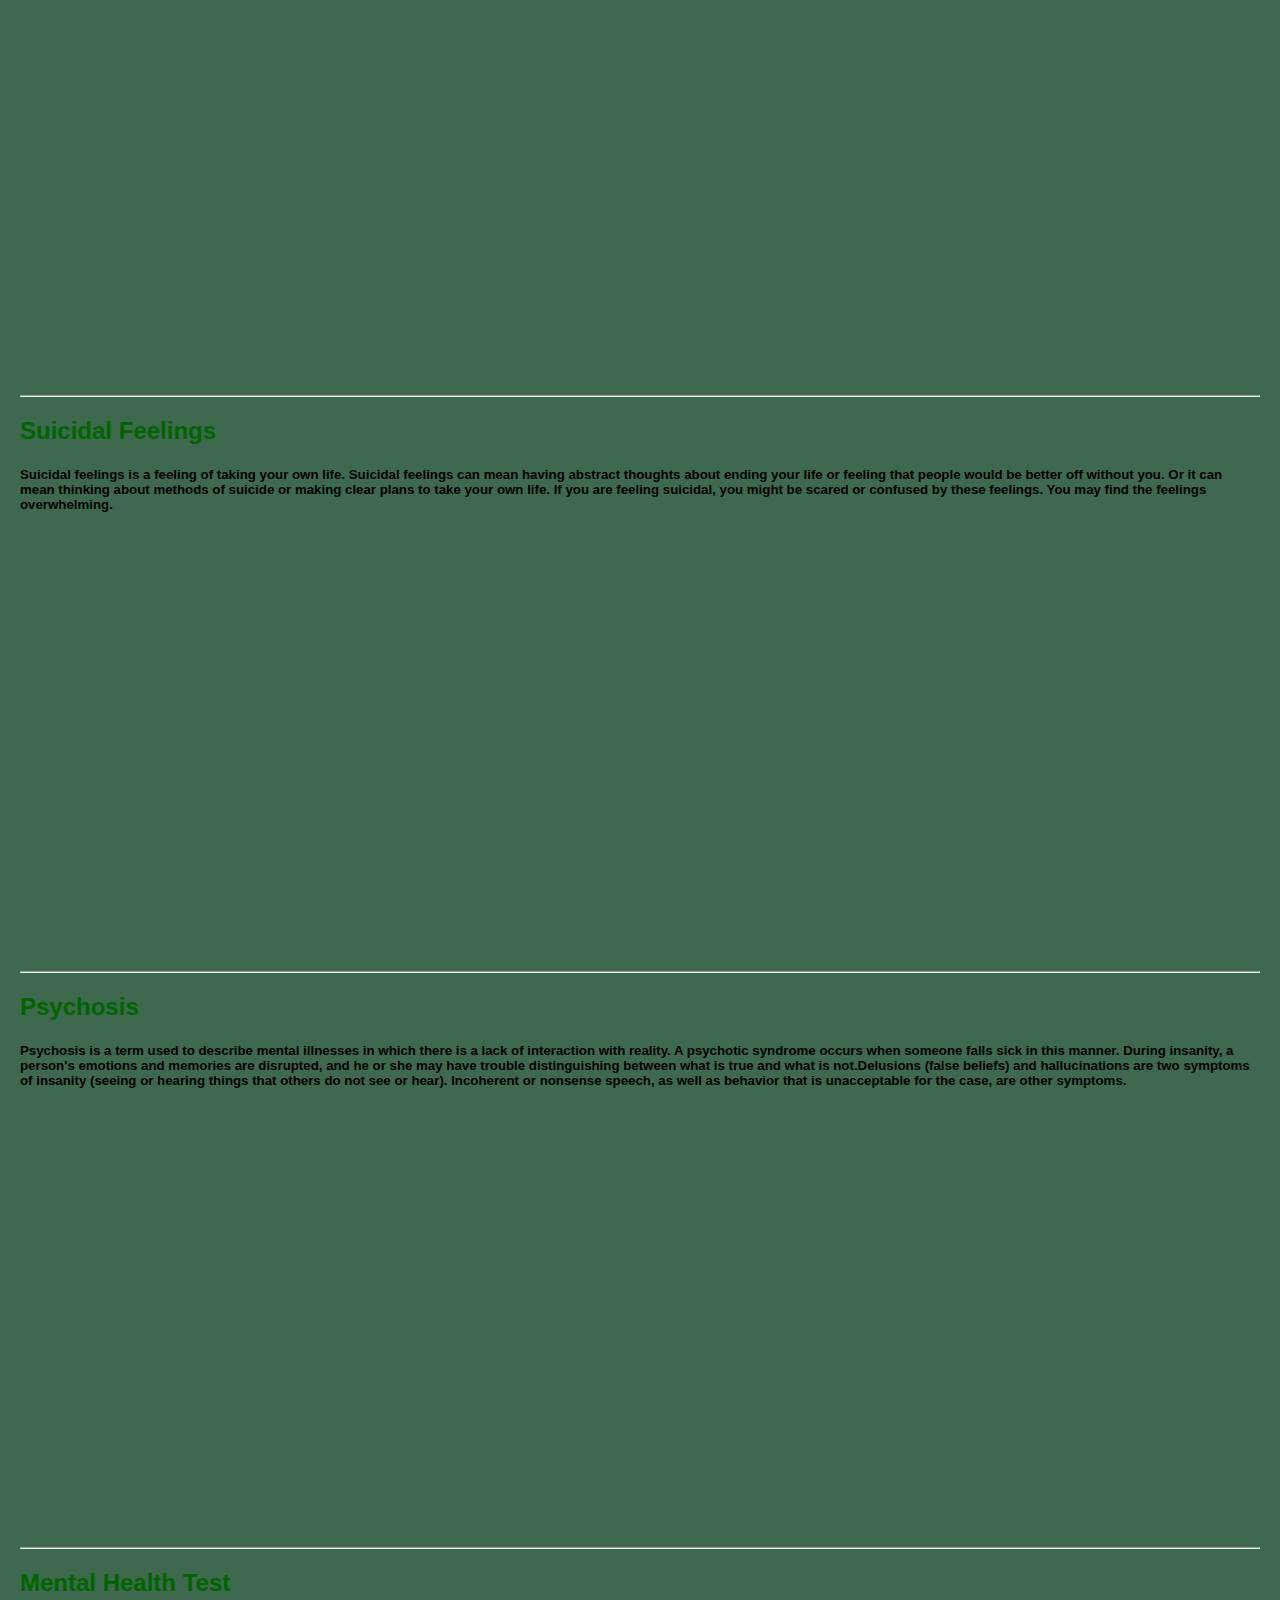
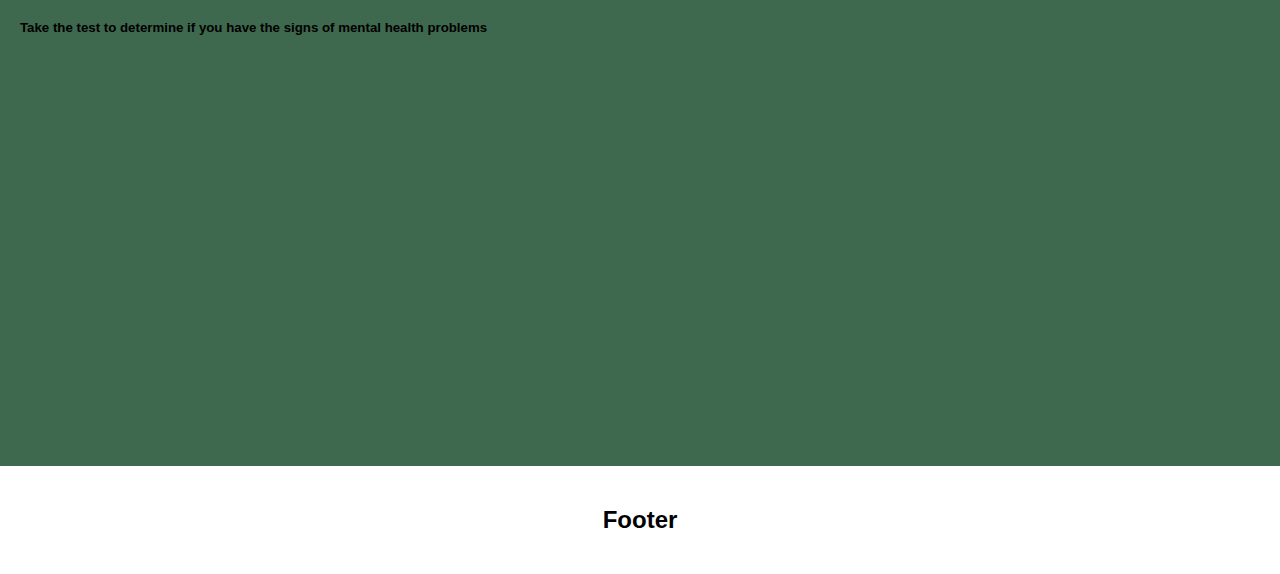
<file: signs of mental.html>
<!DOCTYPE html>
<html lang="en">
<head>
<title>Signs Of Mental Health</title>
<meta charset="UTF-8">
<meta name="viewport" content="width=device-width, initial-scale=1">
<style>
* {
  box-sizing: border-box;
}

/* Style the body */
body {
  font-family: Arial, Helvetica, sans-serif;
  margin: 0;
}

/* Header/logo Title */
.header {
  padding: 80px;
  text-align: center;
  background: url("https://www.goodtherapy.org/blog/blog/wp-content/uploads/2019/04/green-ribbon-mental-health-awareness-month.jpg");
  background-size: cover;
  color: darkgreen;
}

/* Increase the font size of the heading */
.header h1 {
  font-size: 40px;
}

/* Sticky navbar - toggles between relative and fixed, depending on the scroll position. It is positioned relative until a given offset position is met in the viewport - then it "sticks" in place (like position:fixed). The sticky value is not supported in IE or Edge 15 and earlier versions. However, for these versions the navbar will inherit default position */
.navbar {
  overflow: hidden;
  background-color: white;
  position: sticky;
  position: -webkit-sticky;
  top: 0;
}

/* Style the navigation bar links */
.navbar a {
  float: left;
  display: block;
  color: white;
  text-align: center;
  padding: 14px 20px;
  text-decoration: none;
}


/* Right-aligned link */
.navbar a.right {
  float: right;
}

a {
  color: darkgreen;
}

/* mouse over link */
a:hover {
  color: black  ;
}

/* selected link */
a:active {
  color: blue;
}

/* Active/current link */
.navbar a.active {
  background-color: #666;
  color: white;
}

/* Column container */
.row {  
  display: -ms-flexbox; /* IE10 */
  display: flex;
  -ms-flex-wrap: wrap; /* IE10 */
  flex-wrap: wrap;
}

/* Create two unequal columns that sits next to each other */
/* Sidebar/left column */
.side {
  -ms-flex: 30%; /* IE10 */
  flex: 30%;
  background-color: #3e694e;
  padding: 20px;
}

/* Main column */
.main {   
  -ms-flex: 70%; /* IE10 */
  flex: 70%;
  background-color: #3e694e;
  padding: 20px;
}

.box {
  background-color: white;
  width: 100%;
  padding: 20px;
}

/* Footer */
.footer {
  padding: 20px;
  text-align: center;
  background: white;
}

/* Responsive layout - when the screen is less than 700px wide, make the two columns stack on top of each other instead of next to each other */
@media screen and (max-width: 700px) {
  .row {   
    flex-direction: column;
  }
}

/* Responsive layout - when the screen is less than 400px wide, make the navigation links stack on top of each other instead of next to each other */
@media screen and (max-width: 400px) {
  .navbar a {
    float: none;
    width: 100%;
  }
}
</style>
</head>
<body>

<div class="header">
  <h1>Signs of Mental Health</h1>
</div>

<div class="navbar">
  <a href="#" class="active">Home</a>
  <a href="#" class="active right">Next</a>
</div>

  <div class="side">
    <h1>Types of Mental Health</h1>
    <div class="box" style="height:60px;"><a href="#Panic Attack" class="active">Panic Attack</a></div><br>
	<div class="box" style="height:60px;"><a href="#Self Harm" class="active">Self Harm</a></div><br>
	<div class="box" style="height:60px;"><a href="#Suicidal Feelings" class="active">Suicidal Feelings</a></div><br>
	<div class="box" style="height:60px;"><a href="#Psychosis" class="active">Psychosis</a></div><br>
    <div class="box" style="height:60px;"><a href="#Mental Health Test" class="active">Mental Health Test</a></div><br>
  </div>
  <div class="main">
    <a name= "Panic Attack">
	<hr>
	<h2>Panic Attack</h2></a>
    <h5>A panic attack is an acute surge of anxiety that comes on suddenly and is crippling and immobilizing. Your pulse is racing, you're gasping for air, and you may believe you're dying or going insane. Panic attacks sometimes happen out of nowhere, without warning, and with no obvious cause. Victim can experience pounding heartbeat with sweating and feeling of nausea. More acute signs are unable to breath properly and intense shacking.</h5>
	
	<!--| - Find a YouTube video and copy the embedded code -->
	<iframe width="703" height="385" 
	src="https://www.youtube.com/embed/9YaS_4tXBNU" title="YouTube video player" frameborder="0" allow="accelerometer; autoplay; clipboard-write; encrypted-media; gyroscope; picture-in-picture" allowfullscreen></iframe>
	</iframe>
	
  </div>

  </div>
  <div class="main">
    <a name= "Self Harm">
	<hr>
	<h2>Self Harm</h2></a>
    <h5>Self Harm is the act of deliberately harming your own body, such as cutting or burning yourself. It's typically not meant as a suicide attempt. Rather, this type of self-injury is a harmful way to cope with emotional pain, intense anger and frustration.While self-injury may bring a momentary sense of calm and a release of tension, it's usually followed by guilt and shame and the return of painful emotions. Although life-threatening injuries are usually not intended, with self-injury comes the possibility of more-serious and even fatal self-aggressive actions</h5>
	
	<!--| - Find a YouTube video and copy the embedded code -->
	<iframe width="703" height="385" 
	src="https://www.youtube.com/embed/fSEtUbc8JDU" title="YouTube video player" frameborder="0" allow="accelerometer; autoplay; clipboard-write; encrypted-media; gyroscope; picture-in-picture" allowfullscreen></iframe>
	</iframe>
	
  </div>

  </div>
  <div class="main">
    <a name= "Suicidal Feelings">
	<hr>
	<h2>Suicidal Feelings</h2></a>
    <h5>Suicidal feelings is a feeling of taking your own life. Suicidal feelings can mean having abstract thoughts about ending your life or feeling that people would be better off without you. Or it can mean thinking about methods of suicide or making clear plans to take your own life. If you are feeling suicidal, you might be scared or confused by these feelings. You may find the feelings overwhelming.</h5>
	
	<!--| - Find a YouTube video and copy the embedded code -->
	<iframe width="703" height="385" 
	src="https://www.youtube.com/embed/yjPlTuhpgjg" title="YouTube video player" frameborder="0" allow="accelerometer; autoplay; clipboard-write; encrypted-media; gyroscope; picture-in-picture" allowfullscreen></iframe>
	</iframe>
	
  </div>

  </div>
  <div class="main">
    <a name= "Psychosis">
	<hr>
	<h2>Psychosis</h2></a>
    <h5>Psychosis is a term used to describe mental illnesses in which there is a lack of interaction with reality. A psychotic syndrome occurs when someone falls sick in this manner. During insanity, a person's emotions and memories are disrupted, and he or she may have trouble distinguishing between what is true and what is not.Delusions (false beliefs) and hallucinations are two symptoms of insanity (seeing or hearing things that others do not see or hear). Incoherent or nonsense speech, as well as behavior that is unacceptable for the case, are other symptoms.</h5>
	
	<!--| - Find a YouTube video and copy the embedded code -->
	<iframe width="703" height="385" 
	src="https://www.youtube.com/embed/N6_suRopnC4" title="YouTube video player" frameborder="0" allow="accelerometer; autoplay; clipboard-write; encrypted-media; gyroscope; picture-in-picture" allowfullscreen></iframe>
	</iframe>
	
  </div>
  
    </div>
  <div class="main">
    <a name= "Mental Health Test">
	<hr>
	<h2>Mental Health Test</h2></a>
    <h5>Take the test to determine if you have the signs of mental health problems </h5>
	
	<!--| - Find a YouTube video and copy the embedded code -->
	<iframe width="703" height="385" 
	src="https://screening.mhanational.org/screening-tools/ " title="Mental Health Test" frameborder="0" allow="accelerometer; autoplay; clipboard-write; encrypted-media; gyroscope; picture-in-picture" allowfullscreen>
	</iframe>
	
  </div>

<div class="footer">
  <h2>Footer</h2>
</div>

</body>
</html>
</file>
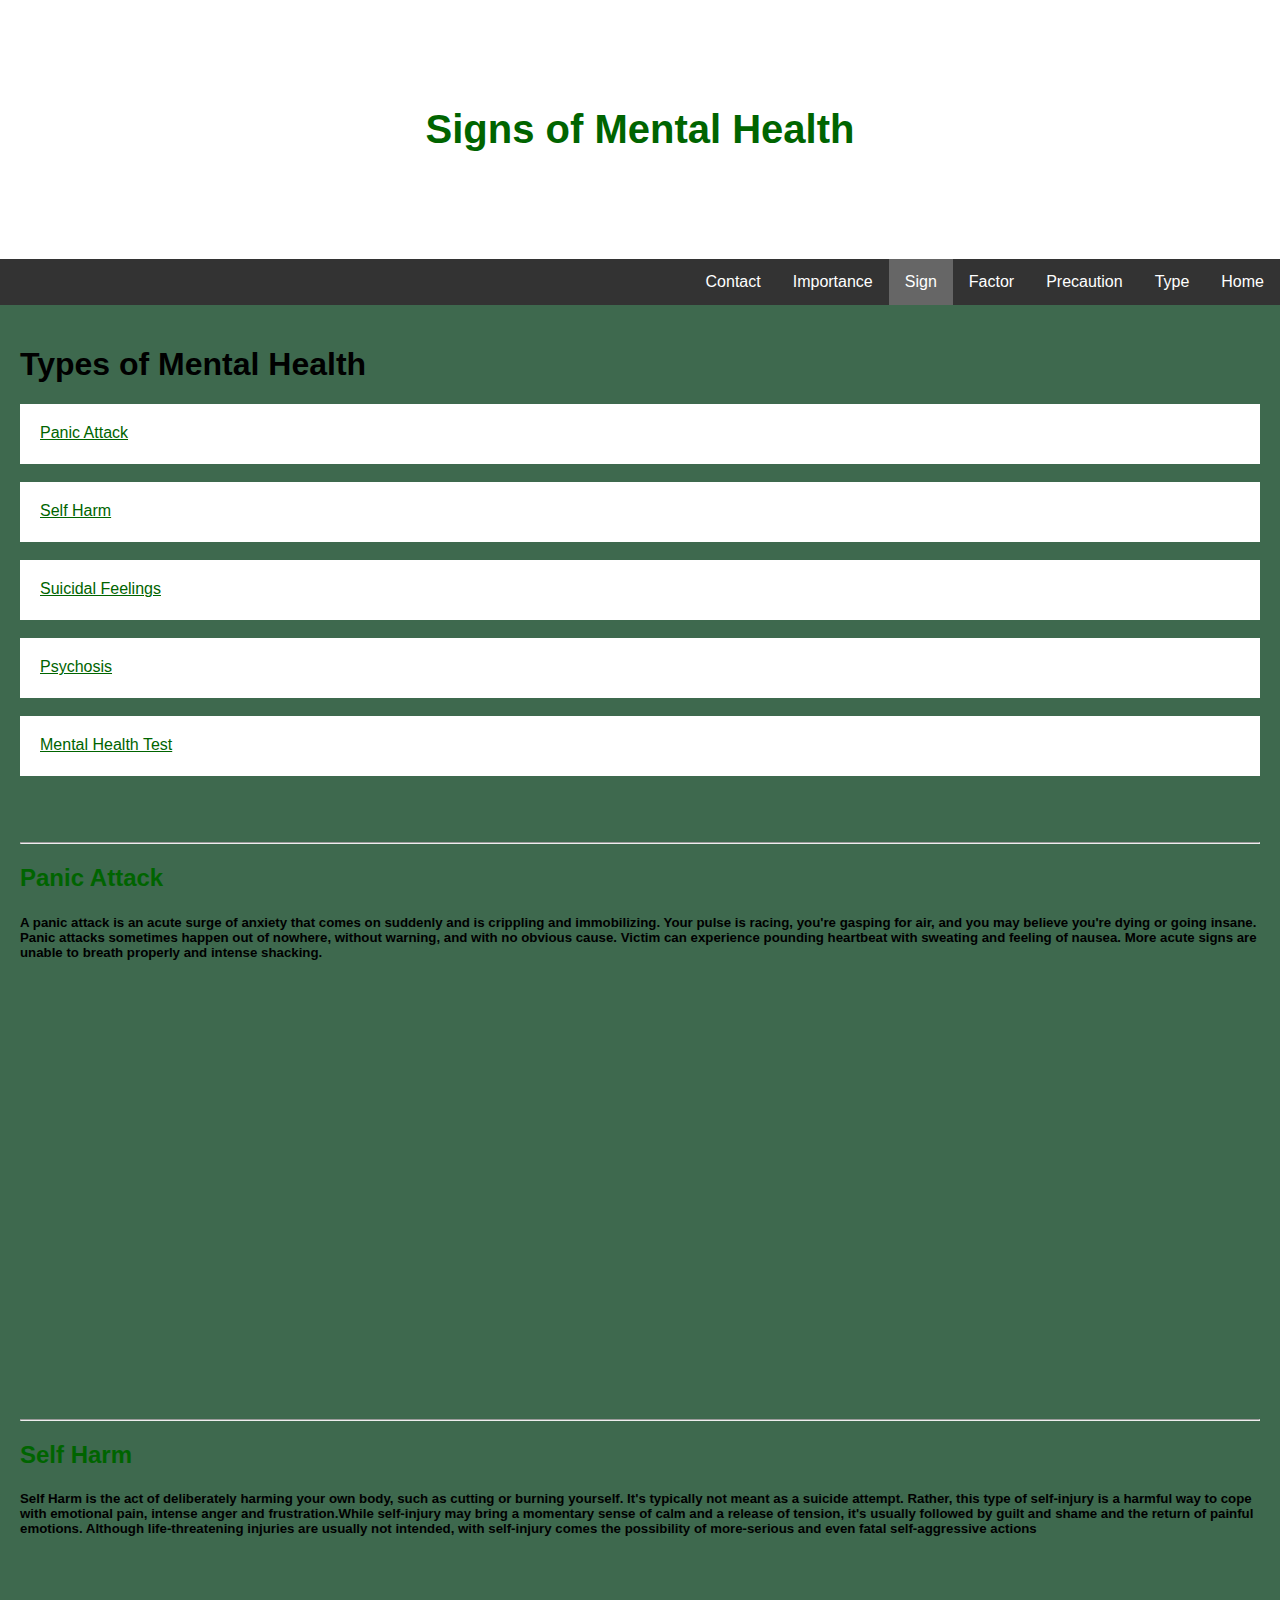
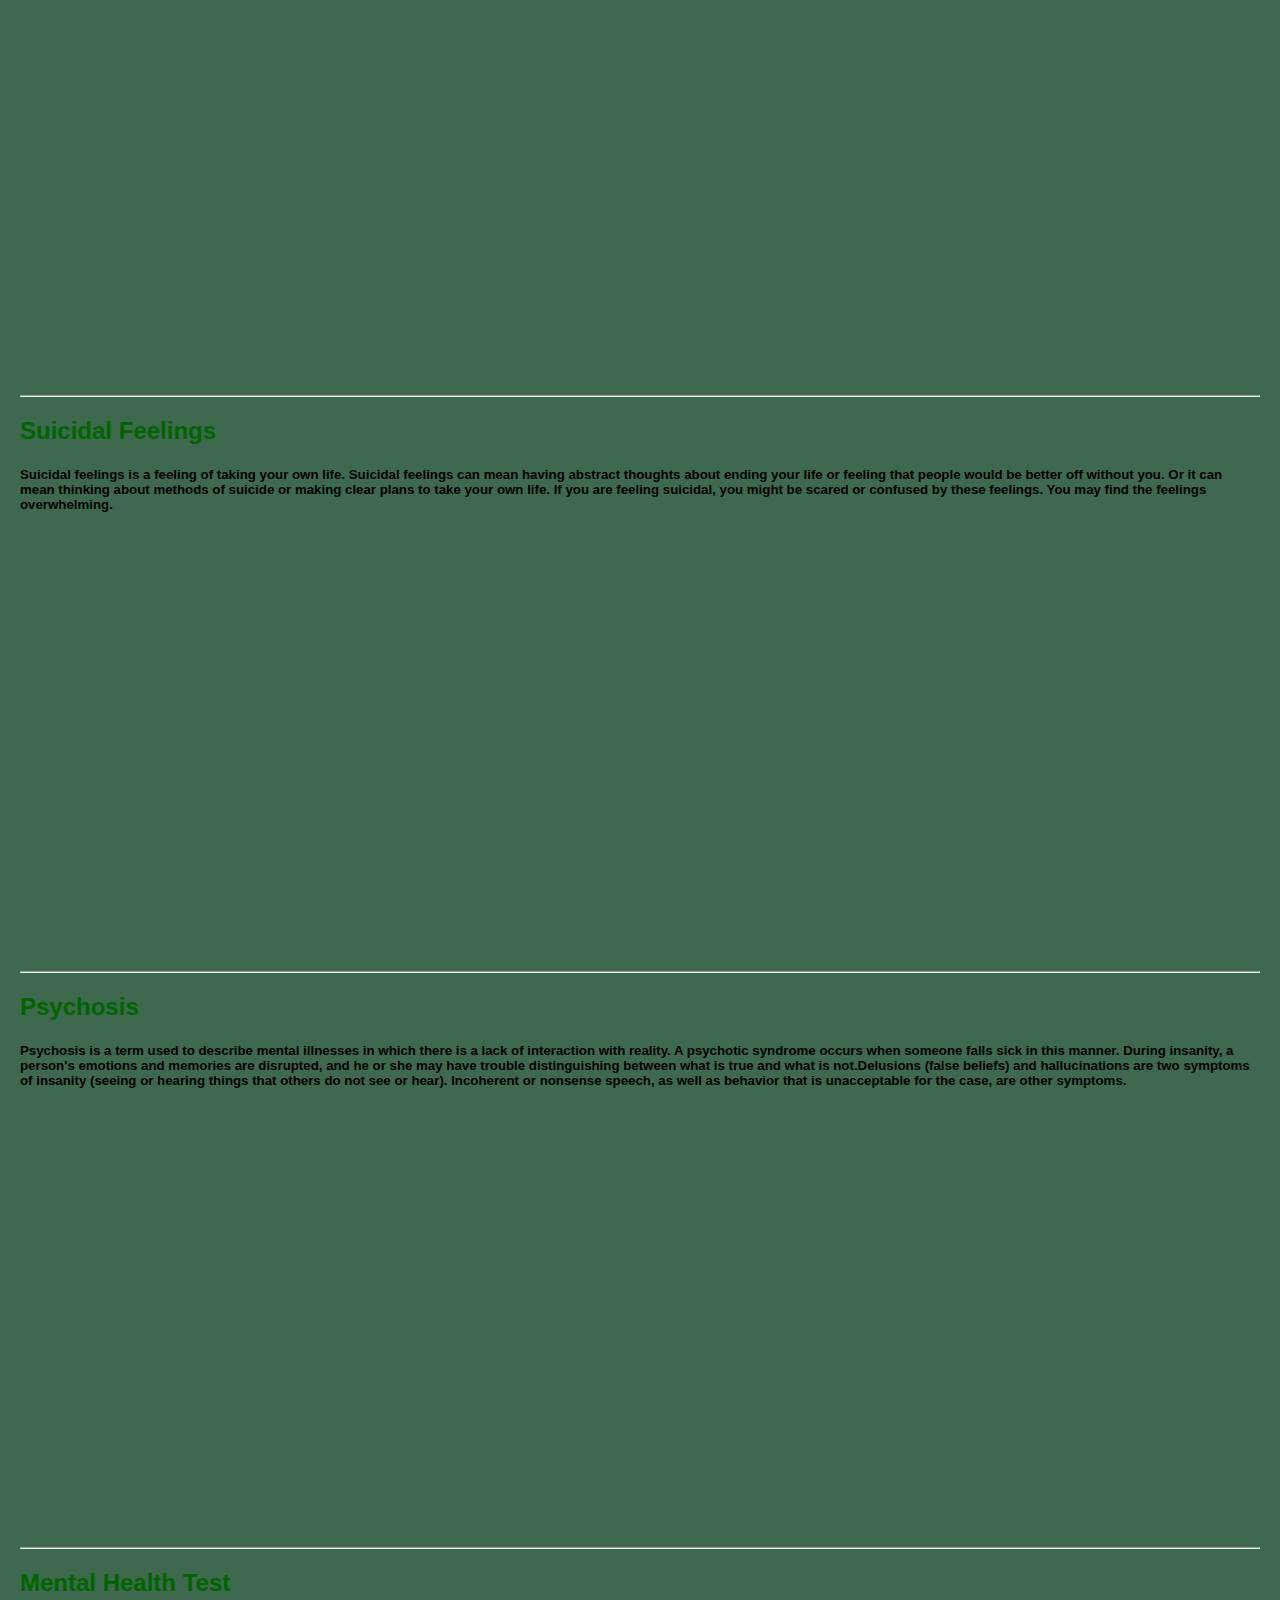
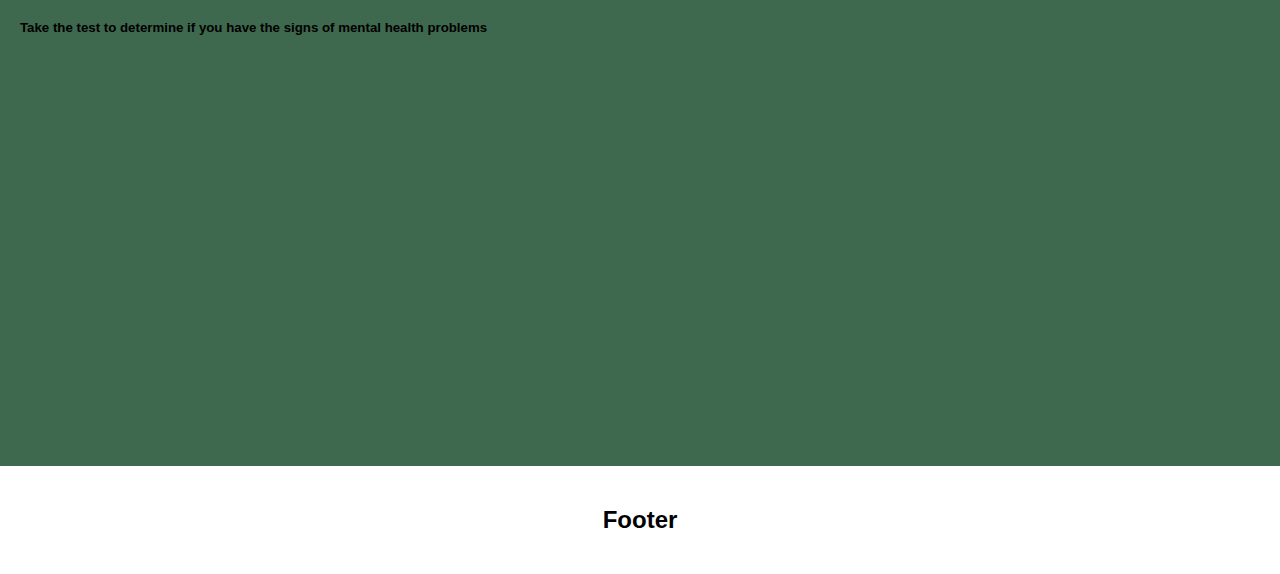
<file: signs.html>
<!DOCTYPE html>
<html lang="en">
<head>
<title>Signs Of Mental Health</title>
<meta charset="UTF-8">
<meta name="viewport" content="width=device-width, initial-scale=1">
<style>
* {
  box-sizing: border-box;
}

/* Style the body */
body {
  font-family: Arial, Helvetica, sans-serif;
  margin: 0;
}

/* Header/logo Title */
.header {
  padding: 80px;
  text-align: center;
  background: url("https://www.goodtherapy.org/blog/blog/wp-content/uploads/2019/04/green-ribbon-mental-health-awareness-month.jpg");
  background-size: cover;
  color: darkgreen;
}

/* Increase the font size of the heading */
.header h1 {
  font-size: 40px;
}

/* Sticky navbar - toggles between relative and fixed, depending on the scroll position. It is positioned relative until a given offset position is met in the viewport - then it "sticks" in place (like position:fixed). The sticky value is not supported in IE or Edge 15 and earlier versions. However, for these versions the navbar will inherit default position */
.navbar {
  overflow: hidden;
  background-color: white;
  position: sticky;
  position: -webkit-sticky;
  top: 0;
}

/* Style the navigation bar links */
.navbar a {
  float: left;
  display: block;
  color: white;
  text-align: center;
  padding: 14px 20px;
  text-decoration: none;
}


/* Right-aligned link */
.navbar a.right {
  float: right;
}

a {
  color: darkgreen;
}

/* mouse over link */
a:hover {
  color: black  ;
}

/* selected link */
a:active {
  color: blue;
}

/* Active/current link */
.navbar a.active {
  background-color: #666;
  color: white;
}

/* Column container */
.row {  
  display: -ms-flexbox; /* IE10 */
  display: flex;
  -ms-flex-wrap: wrap; /* IE10 */
  flex-wrap: wrap;
}

/* Create two unequal columns that sits next to each other */
/* Sidebar/left column */
.side {
  -ms-flex: 30%; /* IE10 */
  flex: 30%;
  background-color: #3e694e;
  padding: 20px;
}

/* Main column */
.main {   
  -ms-flex: 70%; /* IE10 */
  flex: 70%;
  background-color: #3e694e;
  padding: 20px;
}

.box {
  background-color: white;
  width: 100%;
  padding: 20px;
}

/* Footer */
.footer {
  padding: 20px;
  text-align: center;
  background: white;
}

/* Responsive layout - when the screen is less than 700px wide, make the two columns stack on top of each other instead of next to each other */
@media screen and (max-width: 700px) {
  .row {   
    flex-direction: column;
  }
}

/* Responsive layout - when the screen is less than 400px wide, make the navigation links stack on top of each other instead of next to each other */
@media screen and (max-width: 400px) {
  .navbar a {
    float: none;
    width: 100%;
  }
}
	
.navigation {
  list-style-type: none;
  margin: 0;
  padding: 0;
  width: 100%;
  overflow: hidden;
  background-color: #333;
  position: sticky;
  position: -webkit-sticky;
  top: 0;
}

.navigation li {
  float: right;
}

.navigation li a {
  display: block;
  color: white;
  text-align: center;
  padding: 14px 16px;
  text-decoration: none;
}

.navigation li a:hover:not(.active) {
  background-color: #111;
}

.navigation .active {
  background-color: #4CAF50;
}
</style>
</head>
<body>

<div class="header">
  <h1>Signs of Mental Health</h1>
</div>

<div class="navbar">
<ul class="navigation">
<li><a href="https://irdnabtrisyia.github.io/OpenSourceProject/index">Home</a></li>
				<li><a href="https://irdnabtrisyia.github.io/OpenSourceProject/TypesOfMentalHealth">Type</a></li>
				<li><a href="https://irdnabtrisyia.github.io/OpenSourceProject/mentalLookAfter">Precaution</a></li>
				<li><a href="https://irdnabtrisyia.github.io/OpenSourceProject/factors">Factor</a></li>
				<li><a class="active" href="https://irdnabtrisyia.github.io/OpenSourceProject/signs">Sign</a></li>
				<li><a href="https://irdnabtrisyia.github.io/OpenSourceProject/Importance">Importance</a></li>
				<li><a href="https://irdnabtrisyia.github.io/OpenSourceProject/Help">Contact</a></li>
</ul>
</div>

  <div class="side">
    <h1>Types of Mental Health</h1>
    <div class="box" style="height:60px;"><a href="#Panic Attack" class="active">Panic Attack</a></div><br>
	<div class="box" style="height:60px;"><a href="#Self Harm" class="active">Self Harm</a></div><br>
	<div class="box" style="height:60px;"><a href="#Suicidal Feelings" class="active">Suicidal Feelings</a></div><br>
	<div class="box" style="height:60px;"><a href="#Psychosis" class="active">Psychosis</a></div><br>
    <div class="box" style="height:60px;"><a href="#Mental Health Test" class="active">Mental Health Test</a></div><br>
  </div>
  <div class="main">
    <a name= "Panic Attack">
	<hr>
	<h2>Panic Attack</h2></a>
    <h5>A panic attack is an acute surge of anxiety that comes on suddenly and is crippling and immobilizing. Your pulse is racing, you're gasping for air, and you may believe you're dying or going insane. Panic attacks sometimes happen out of nowhere, without warning, and with no obvious cause. Victim can experience pounding heartbeat with sweating and feeling of nausea. More acute signs are unable to breath properly and intense shacking.</h5>
	
	<!--| - Find a YouTube video and copy the embedded code -->
	<iframe width="703" height="385" 
	src="https://www.youtube.com/embed/9YaS_4tXBNU" title="YouTube video player" frameborder="0" allow="accelerometer; autoplay; clipboard-write; encrypted-media; gyroscope; picture-in-picture" allowfullscreen></iframe>
	</iframe>
	
  </div>

  </div>
  <div class="main">
    <a name= "Self Harm">
	<hr>
	<h2>Self Harm</h2></a>
    <h5>Self Harm is the act of deliberately harming your own body, such as cutting or burning yourself. It's typically not meant as a suicide attempt. Rather, this type of self-injury is a harmful way to cope with emotional pain, intense anger and frustration.While self-injury may bring a momentary sense of calm and a release of tension, it's usually followed by guilt and shame and the return of painful emotions. Although life-threatening injuries are usually not intended, with self-injury comes the possibility of more-serious and even fatal self-aggressive actions</h5>
	
	<!--| - Find a YouTube video and copy the embedded code -->
	<iframe width="703" height="385" 
	src="https://www.youtube.com/embed/fSEtUbc8JDU" title="YouTube video player" frameborder="0" allow="accelerometer; autoplay; clipboard-write; encrypted-media; gyroscope; picture-in-picture" allowfullscreen></iframe>
	</iframe>
	
  </div>

  </div>
  <div class="main">
    <a name= "Suicidal Feelings">
	<hr>
	<h2>Suicidal Feelings</h2></a>
    <h5>Suicidal feelings is a feeling of taking your own life. Suicidal feelings can mean having abstract thoughts about ending your life or feeling that people would be better off without you. Or it can mean thinking about methods of suicide or making clear plans to take your own life. If you are feeling suicidal, you might be scared or confused by these feelings. You may find the feelings overwhelming.</h5>
	
	<!--| - Find a YouTube video and copy the embedded code -->
	<iframe width="703" height="385" 
	src="https://www.youtube.com/embed/yjPlTuhpgjg" title="YouTube video player" frameborder="0" allow="accelerometer; autoplay; clipboard-write; encrypted-media; gyroscope; picture-in-picture" allowfullscreen></iframe>
	</iframe>
	
  </div>

  </div>
  <div class="main">
    <a name= "Psychosis">
	<hr>
	<h2>Psychosis</h2></a>
    <h5>Psychosis is a term used to describe mental illnesses in which there is a lack of interaction with reality. A psychotic syndrome occurs when someone falls sick in this manner. During insanity, a person's emotions and memories are disrupted, and he or she may have trouble distinguishing between what is true and what is not.Delusions (false beliefs) and hallucinations are two symptoms of insanity (seeing or hearing things that others do not see or hear). Incoherent or nonsense speech, as well as behavior that is unacceptable for the case, are other symptoms.</h5>
	
	<!--| - Find a YouTube video and copy the embedded code -->
	<iframe width="703" height="385" 
	src="https://www.youtube.com/embed/N6_suRopnC4" title="YouTube video player" frameborder="0" allow="accelerometer; autoplay; clipboard-write; encrypted-media; gyroscope; picture-in-picture" allowfullscreen></iframe>
	</iframe>
	
  </div>
  
    </div>
  <div class="main">
    <a name= "Mental Health Test">
	<hr>
	<h2>Mental Health Test</h2></a>
    <h5>Take the test to determine if you have the signs of mental health problems </h5>
	
	<!--| - Find a YouTube video and copy the embedded code -->
	<iframe width="703" height="385" 
	src="https://screening.mhanational.org/screening-tools/ " title="Mental Health Test" frameborder="0" allow="accelerometer; autoplay; clipboard-write; encrypted-media; gyroscope; picture-in-picture" allowfullscreen>
	</iframe>
	
  </div>

<div class="footer">
  <h2>Footer</h2>
</div>

</body>
</html>
</file>
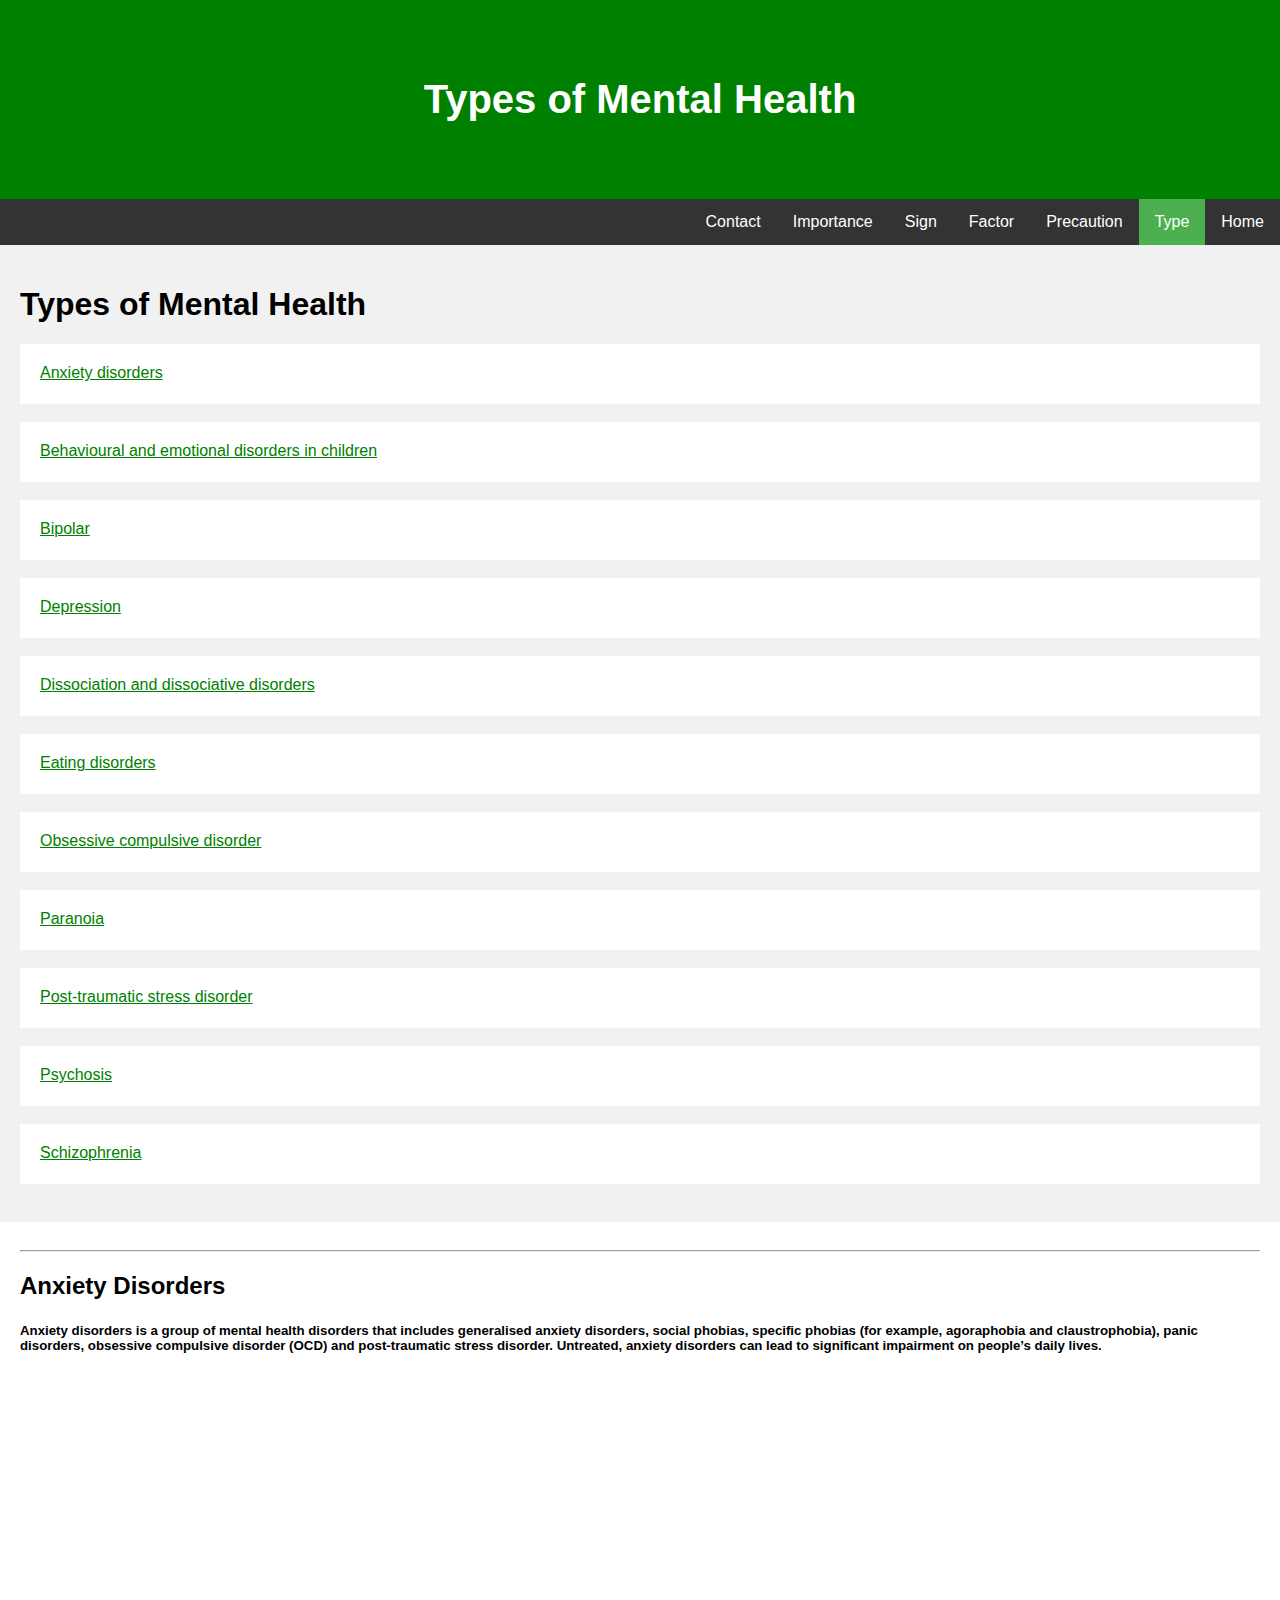
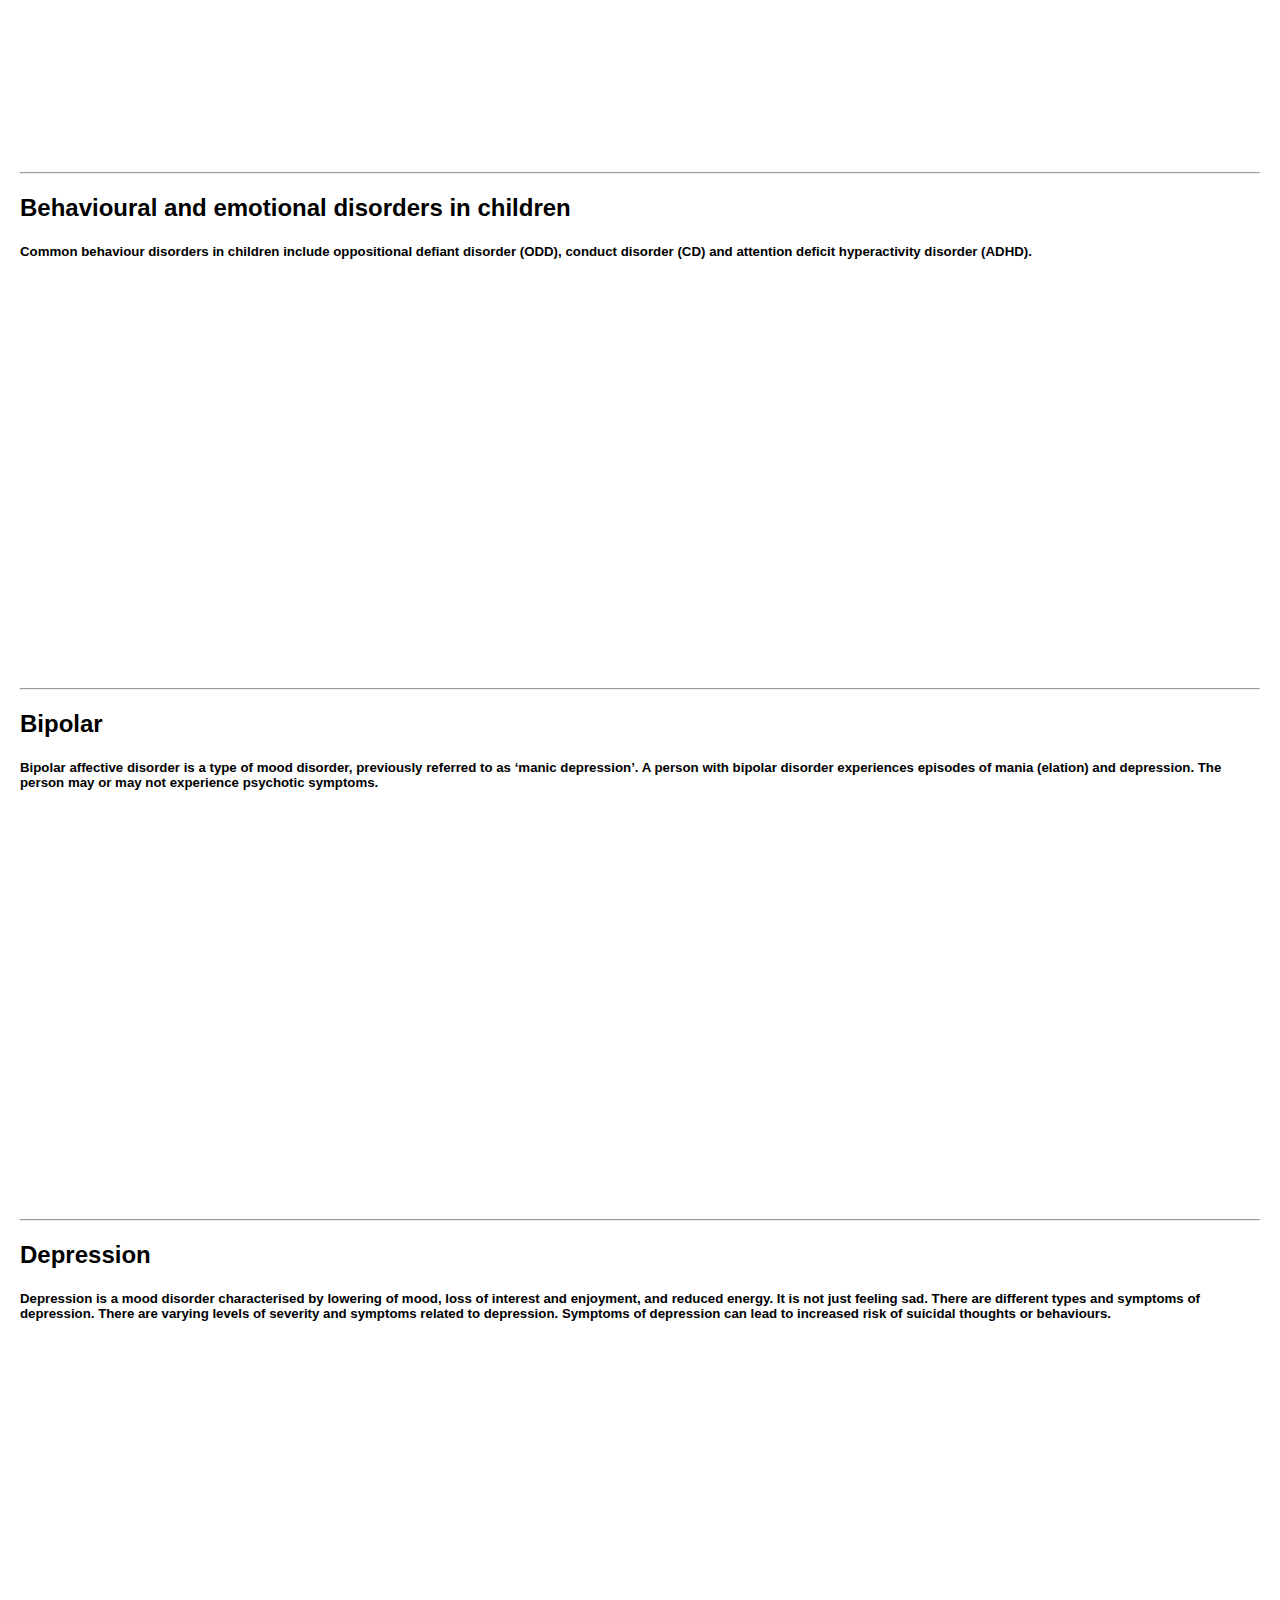
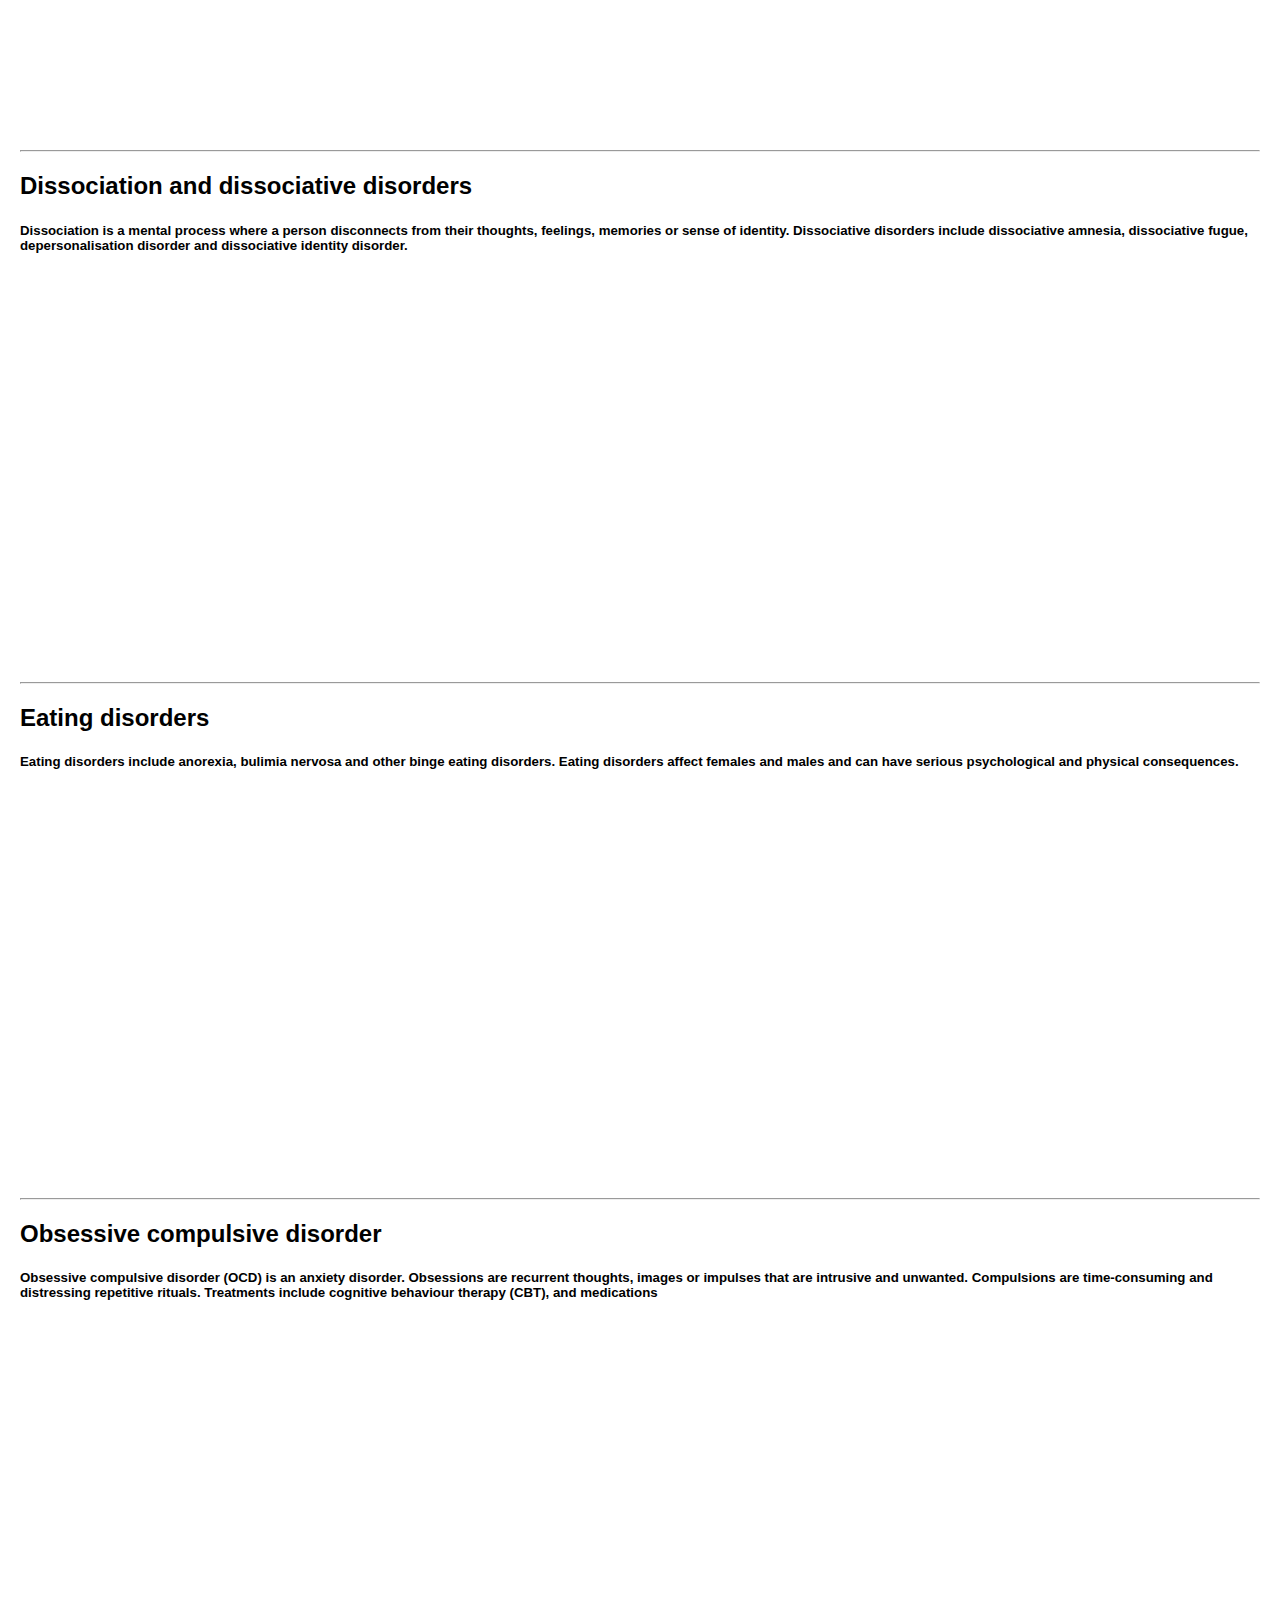
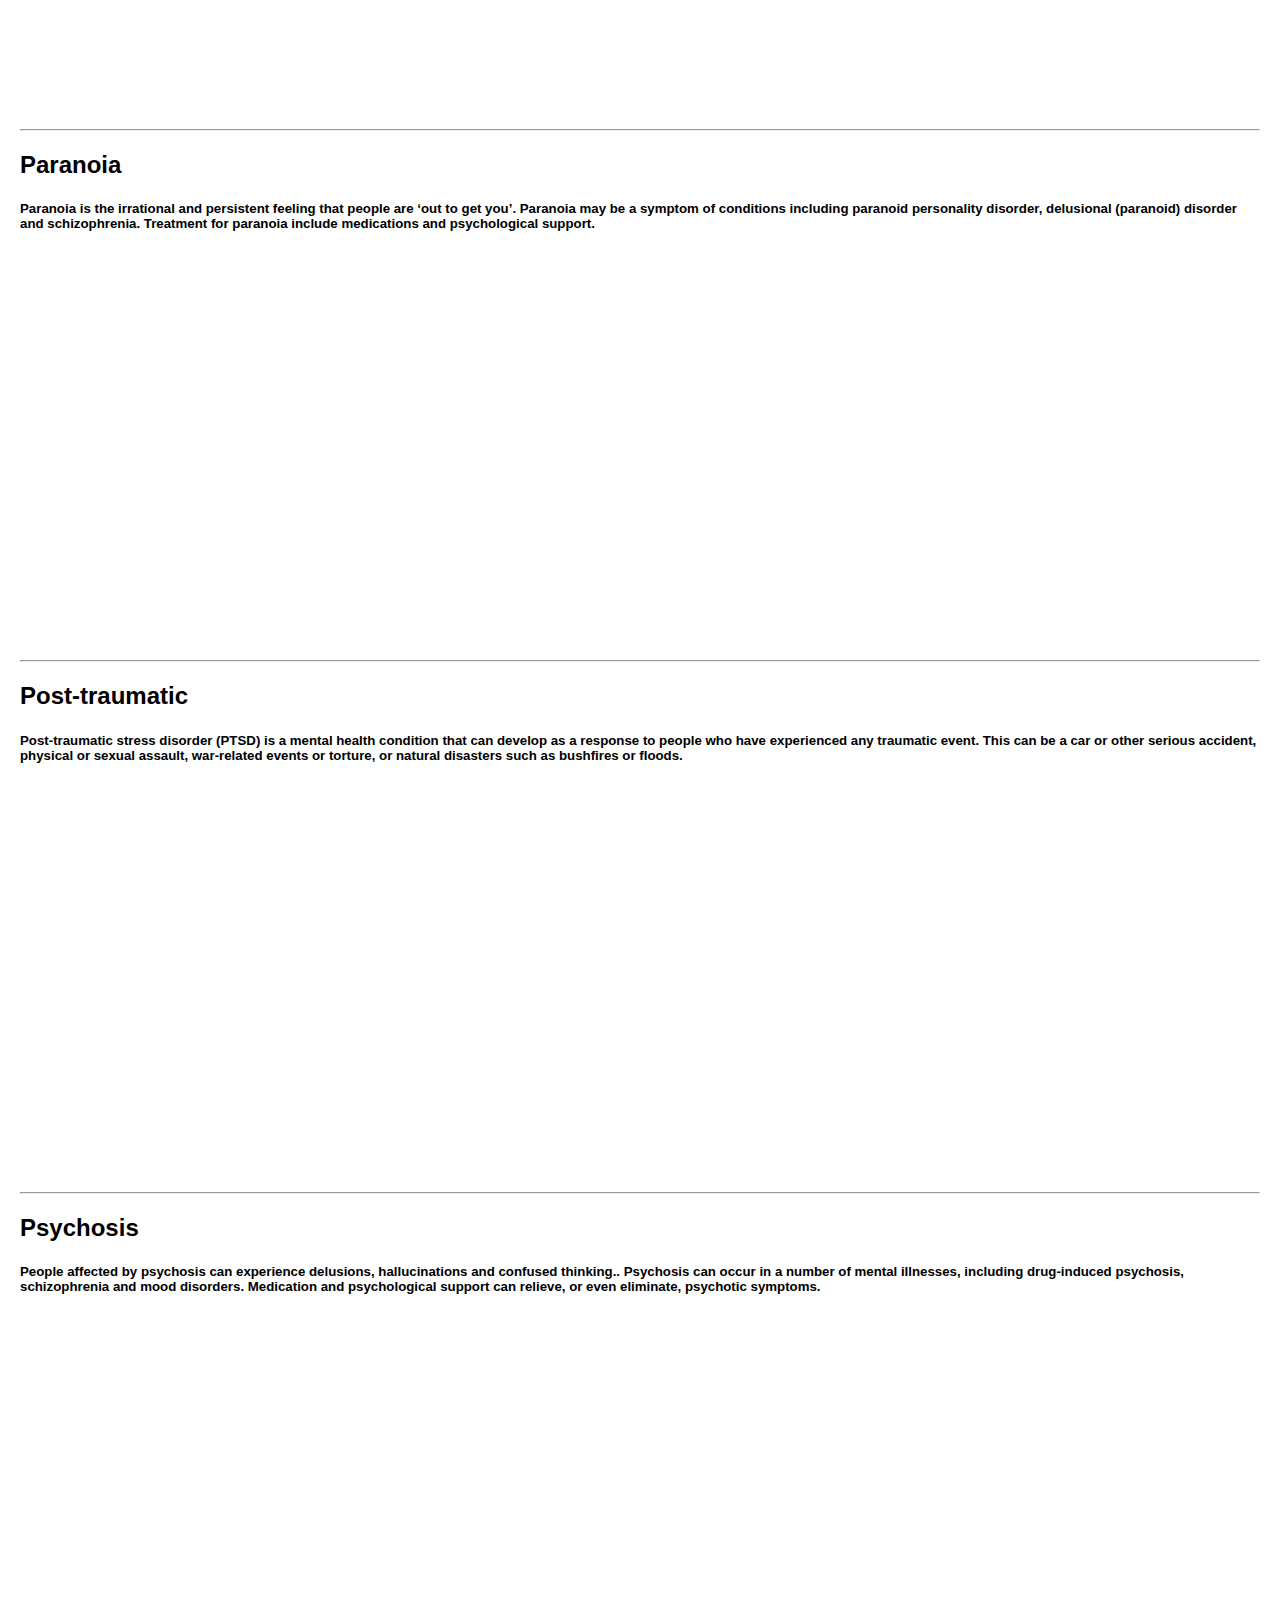
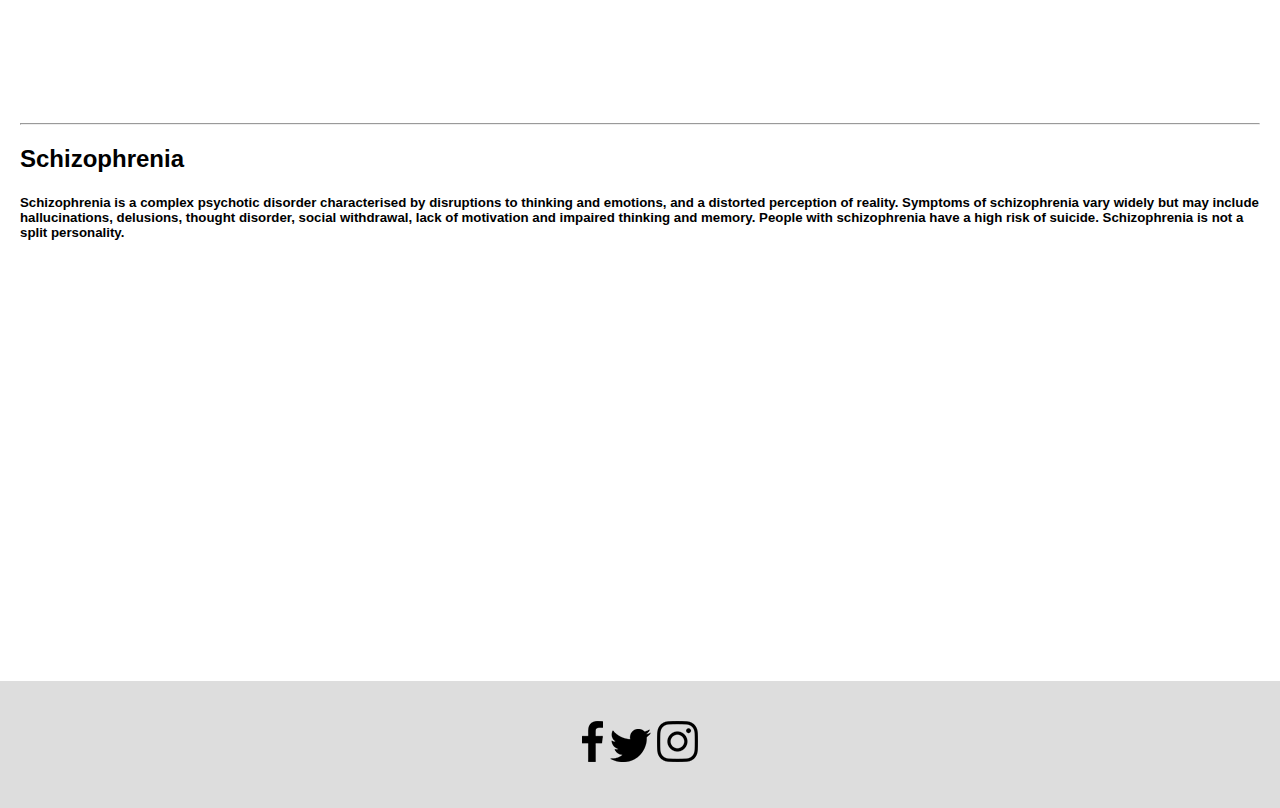
<file: TypesOfMentalHealth.html>
<!DOCTYPE html>
<html lang="en">
<head>
<title>Types of Mental Health</title>
<meta charset="UTF-8">
<meta name="viewport" content="width=device-width, initial-scale=1">
<style>

* {
  box-sizing: border-box;
}

/* Style the body */
body {
  font-family: Arial, Helvetica, sans-serif;
  margin: 0;
}

/* Header/logo Title */
.header {
  padding: 50px;
  text-align: center;
  background: green;
  background-size: cover;
  color: white;
}

/* Increase the font size of the heading */
.header h1 {
  font-size: 40px;
}

/* Sticky navbar - toggles between relative and fixed, depending on the scroll position. It is positioned relative until a given offset position is met in the viewport - then it "sticks" in place (like position:fixed). The sticky value is not supported in IE or Edge 15 and earlier versions. However, for these versions the navbar will inherit default position */
.navbar {
  overflow: hidden;
  background-color: #333;
  position: sticky;
  position: -webkit-sticky;
  top: 0;
}

/* Style the navigation bar links */
.navbar a {
  float: left;
  display: block;
  color: white;
  text-align: center;
  padding: 14px 20px;
  text-decoration: none;
}


/* Right-aligned link */
.navbar a.right {
  float: right;
}

a {
  color: black;
}

.side a.active {
  color: green  ;
}

.navbar a.active {
  background-color: #666;
  color: white;
}

/* Column container */
.row {  
  display: -ms-flexbox; /* IE10 */
  display: flex;
  -ms-flex-wrap: wrap; /* IE10 */
  flex-wrap: wrap;
}

/* Create two unequal columns that sits next to each other */
/* Sidebar/left column */
.side {
  -ms-flex: 30%; /* IE10 */
  flex: 30%;
  background-color: #f1f1f1;
  padding: 20px;
}

/* Main column */
.main {   
  -ms-flex: 70%; /* IE10 */
  flex: 70%;
  background-color: white;
  padding: 20px;
}

.box {
  background-color: white;
  width: 100%;
  padding: 20px;
}

/* Footer */
.footer {
  padding: 20px;
  text-align: center;
  background: #ddd;
}

/* Responsive layout - when the screen is less than 700px wide, make the two columns stack on top of each other instead of next to each other */
@media screen and (max-width: 700px) {
  .row {   
    flex-direction: column;
  }
}

/* Responsive layout - when the screen is less than 400px wide, make the navigation links stack on top of each other instead of next to each other */
@media screen and (max-width: 400px) {
  .navbar a {
    float: none;
    width: 100%;
  }
  
}
.navigation {
  list-style-type: none;
  margin: 0;
  padding: 0;
  width: 100%;
  overflow: hidden;
  background-color: #333;
  position: sticky;
  position: -webkit-sticky;
  top: 0;
}

.navigation li {
  float: right;
}

.navigation li a {
  display: block;
  color: white;
  text-align: center;
  padding: 14px 16px;
  text-decoration: none;
}

.navigation li a:hover:not(.active) {
  background-color: #111;
}

.navigation .active {
  background-color: #4CAF50;
}

</style>
</head>
<body>

<div class="header">
  <h1>Types of Mental Health</h1>
</div>

	<ul class="navigation">
				<li><a href="https://irdnabtrisyia.github.io/OpenSourceProject/index">Home</a></li>
				<li><a class="active" href="https://irdnabtrisyia.github.io/OpenSourceProject/TypesOfMentalHealth">Type</a></li>
				<li><a href="https://irdnabtrisyia.github.io/OpenSourceProject/mentalLookAfter">Precaution</a></li>
				<li><a href="https://irdnabtrisyia.github.io/OpenSourceProject/factors">Factor</a></li>
				<li><a href="https://irdnabtrisyia.github.io/OpenSourceProject/signs">Sign</a></li>
				<li><a href="https://irdnabtrisyia.github.io/OpenSourceProject/Importance">Importance</a></li>
				<li><a href="https://irdnabtrisyia.github.io/OpenSourceProject/Help">Contact</a></li>
	</ul>

  <div class="side">
    <h1>Types of Mental Health</h1>
    <div class="box" style="height:60px;"><a href="#Anxiety Disorders" class="active">Anxiety disorders</a></div><br>
	<div class="box" style="height:60px;"><a href="#Behavioural and emotional disorders in children" class="active">Behavioural and emotional disorders in children</a></div><br>
	<div class="box" style="height:60px;"><a href="#Bipolar" class="active">Bipolar</a></div><br>
	<div class="box" style="height:60px;"><a href="#Depression" class="active">Depression</a></div><br>
	<div class="box" style="height:60px;"><a href="#Dissociation and dissociative disorders" class="active">Dissociation and dissociative disorders</a></div><br>
	<div class="box" style="height:60px;"><a href="#Eating disorders" class="active">Eating disorders</a></div><br>
	<div class="box" style="height:60px;"><a href="#Obsessive compulsive disorder" class="active">Obsessive compulsive disorder</a></div><br>
	<div class="box" style="height:60px;"><a href="#Paranoia" class="active">Paranoia</a></div><br>
	<div class="box" style="height:60px;"><a href="#Post-traumatic stress disorder" class="active">Post-traumatic stress disorder</a></div><br>
	<div class="box" style="height:60px;"><a href="#Psychosis" class="active">Psychosis</a></div><br>
	<div class="box" style="height:60px;"><a href="#Schizophrenia" class="active">Schizophrenia</a></div><br>
  </div>
  
  <div class="main">
    <a name= "Anxiety Disorders"><a/>
	<hr>
	<h2>Anxiety Disorders</h2>
    <h5>Anxiety disorders is a group of mental health disorders that includes generalised anxiety disorders, social phobias, specific phobias (for example, agoraphobia and claustrophobia), panic disorders, obsessive compulsive disorder (OCD) and post-traumatic stress disorder. Untreated, anxiety disorders can lead to significant impairment on people’s daily lives.</h5>
	
	<!--| - Find a YouTube video and copy the embedded code -->
	<iframe width="703" height="385" 
	src="https://www.youtube.com/embed/JBiEyWT4q0U" title="YouTube video player" frameborder="0" allow="accelerometer; autoplay; clipboard-write; encrypted-media; gyroscope; picture-in-picture" allowfullscreen>
	</iframe>
	
	<a name= "Behavioural and emotional disorders in children"></a>
	<hr>
	<h2>Behavioural and emotional disorders in children</h2>
    <h5>Common behaviour disorders in children include oppositional defiant disorder (ODD), conduct disorder (CD) and attention deficit hyperactivity disorder (ADHD). </h5>
	
	<!--| - Find a YouTube video and copy the embedded code -->
	<iframe width="703" height="395" src="https://www.youtube.com/embed/wKDjfPMek3k" title="YouTube video player" frameborder="0" allow="accelerometer; autoplay; clipboard-write; encrypted-media; gyroscope; picture-in-picture" allowfullscreen></iframe>
	
	<a name= "Bipolar"></a>
	<hr>
	<h2>Bipolar </h2>
    <h5>Bipolar affective disorder is a type of mood disorder, previously referred to as ‘manic depression’. A person with bipolar disorder experiences episodes of mania (elation) and depression. The person may or may not experience psychotic symptoms.</h5>
	
	<!--| - Find a YouTube video and copy the embedded code -->
	<iframe width="703" height="395" src="https://www.youtube.com/embed/KSvk8LLBo2g" title="YouTube video player" frameborder="0" allow="accelerometer; autoplay; clipboard-write; encrypted-media; gyroscope; picture-in-picture" allowfullscreen></iframe>
	
	<a name= "Depression"><a/>
	<hr>
	<h2>Depression</h2>
    <h5>Depression is a mood disorder characterised by lowering of mood, loss of interest and enjoyment, and reduced energy. It is not just feeling sad. There are different types and symptoms of depression. There are varying levels of severity and symptoms related to depression. Symptoms of depression can lead to increased risk of suicidal thoughts or behaviours.
	</h5>
	
	<!--| - Find a YouTube video and copy the embedded code -->
	<iframe width="703" height="395" src="https://www.youtube.com/embed/z-IR48Mb3W0" title="YouTube video player" frameborder="0" allow="accelerometer; autoplay; clipboard-write; encrypted-media; gyroscope; picture-in-picture" allowfullscreen></iframe>
	
	<a name= "Dissociation and dissociative disorders"><a/>
	<hr>
	<h2>Dissociation and dissociative disorders</h2>
    <h5>Dissociation is a mental process where a person disconnects from their thoughts, feelings, memories or sense of identity. Dissociative disorders include dissociative amnesia, dissociative fugue, depersonalisation disorder and dissociative identity disorder.</h5>
	
	<!--| - Find a YouTube video and copy the embedded code -->
	<iframe width="703" height="395" src="https://www.youtube.com/embed/zJJYcr-AaHA" title="YouTube video player" frameborder="0" allow="accelerometer; autoplay; clipboard-write; encrypted-media; gyroscope; picture-in-picture" allowfullscreen></iframe>
		
	<a name= "Eating disorders"><a/>
	<hr>
	<h2>Eating disorders</h2>
    <h5>Eating disorders include anorexia, bulimia nervosa and other binge eating disorders. Eating disorders affect females and males and can have serious psychological and physical consequences.</h5>	
	
	<!--| - Find a YouTube video and copy the embedded code -->
	<iframe width="703" height="395" src="https://www.youtube.com/embed/0SRmccgFIs8" title="YouTube video player" frameborder="0" allow="accelerometer; autoplay; clipboard-write; encrypted-media; gyroscope; picture-in-picture" allowfullscreen></iframe>
	
	<a name= "Obsessive compulsive disorder"><a/>
	<hr>
	<h2>Obsessive compulsive disorder</h2>
	<h5>Obsessive compulsive disorder (OCD) is an anxiety disorder. Obsessions are recurrent thoughts, images or impulses that are intrusive and unwanted. Compulsions are time-consuming and distressing repetitive rituals. Treatments include cognitive behaviour therapy (CBT), and medications</h5>
	<!--| - Find a YouTube video and copy the embedded code -->
	<iframe width="703" height="395" src="https://www.youtube.com/embed/09hl9jDTFPM" title="YouTube video player" frameborder="0" allow="accelerometer; autoplay; clipboard-write; encrypted-media; gyroscope; picture-in-picture" allowfullscreen></iframe>
	
	<a name= "Paranoia"><a/>
	<hr>
	<h2>Paranoia</h2>
    <h5>Paranoia is the irrational and persistent feeling that people are ‘out to get you’. Paranoia may be a symptom of conditions including paranoid personality disorder, delusional (paranoid) disorder and schizophrenia. Treatment for paranoia include medications and psychological support.</h5>
	
	<!--| - Find a YouTube video and copy the embedded code -->
	<iframe width="703" height="395" src="https://www.youtube.com/embed/3JzTTko6_rM" title="YouTube video player" frameborder="0" allow="accelerometer; autoplay; clipboard-write; encrypted-media; gyroscope; picture-in-picture" allowfullscreen></iframe>
	
	<a name= "Post-traumatic stress disorder"><a/>
	<hr>
	<h2>Post-traumatic </h2>
    <h5>Post-traumatic stress disorder (PTSD) is a mental health condition that can develop as a response to people who have experienced any traumatic event. This can be a car or other serious accident, physical or sexual assault, war-related events or torture, or natural disasters such as bushfires or floods.</h5>
	
	<!--| - Find a YouTube video and copy the embedded code -->
	<iframe width="703" height="395" src="https://www.youtube.com/embed/b_n9qegR7C4" title="YouTube video player" frameborder="0" allow="accelerometer; autoplay; clipboard-write; encrypted-media; gyroscope; picture-in-picture" allowfullscreen></iframe>
	
	<a name= "Psychosis"><a/>
	<hr>
	<h2>Psychosis</h2>
    <h5>People affected by psychosis can experience delusions, hallucinations and confused thinking.. Psychosis can occur in a number of mental illnesses, including drug-induced psychosis, schizophrenia and mood disorders. Medication and psychological support can relieve, or even eliminate, psychotic symptoms.</h5>
	
	<!--| - Find a YouTube video and copy the embedded code -->
	<iframe width="703" height="395" src="https://www.youtube.com/embed/RRGGxK3OpNc" title="YouTube video player" frameborder="0" allow="accelerometer; autoplay; clipboard-write; encrypted-media; gyroscope; picture-in-picture" allowfullscreen></iframe>
	
	<a name= "Schizophrenia"><a/>
	<hr>
	<h2>Schizophrenia</h2>
    <h5>Schizophrenia is a complex psychotic disorder characterised by disruptions to thinking and emotions, and a distorted perception of reality. Symptoms of schizophrenia vary widely but may include hallucinations, delusions, thought disorder, social withdrawal, lack of motivation and impaired thinking and memory. People with schizophrenia have a high risk of suicide. Schizophrenia is not a split personality.</h5>
	
	<!--| - Find a YouTube video and copy the embedded code -->
	<iframe width="703" height="395" src="https://www.youtube.com/embed/K2sc_ck5BZU" title="YouTube video player" frameborder="0" allow="accelerometer; autoplay; clipboard-write; encrypted-media; gyroscope; picture-in-picture" allowfullscreen></iframe>
	
  </div>

<div class="footer">
  	<h2>		
		<a href="#"><img src="facebook.png"></a></li>
		<a href="#"><img src="twitter.png"></a></li>
		<a href="#"><img src="instagram.png"></a></li>
	</h2>
</div>

</body>
</html>
</file>
<file: style.css>
@import url('https://fonts.googleapis.com/css2?family=Poppins:200,300,400,500,600,700,800,900&display=swap');
*
{
	margin:0;
	padding:0;
	box-sizing:border-box;
	font-family:'Poppins',sans-serif;
}
section{
	position:relative;
	width:100%;
	min-height:100vh;
	padding:100px;
	display:flex;
	justify-content:space-between;
	align-items:center;
	background:#fff;

}
header{
	position:absolute;
	top:0;
	left:0;
	width:100%;
	padding:20px 100px;
	display:flex;
	justify-content:space-between;
	align-items:center;
	
}
header.logo{
	position:relative;
	max-width:80px;
}
header ul{
	position:relative;
	display:flex;
}
header ul li{
	list-style:none;
}
header ul li a{
	display:inline-block;
	color:#333;
	font-weight:400;
	margin-left:40px;
	text-decoration:none;
}
header ul li a:hover{ /* hover means there will be colour border when we click on Home,Menu,What's new and contact after click on toggle button */
		color:#FFC0CB; /*#FFC0CB means pink, it will shows kind of Blackpink */
		background:#333;	
}
.content{
	position:relative;
	width:100%;
	display:flex;
	justify-content:space-between;
	align-items:center;
}
.content .textBox{
	position:relative;
	max-width:600px;
}
.content .textBox h2{
	color:#333;
	font-size:2em;
	font-height:1.4em;
	font-weight:500;
}
.content .textBox h2 span{
	color:#017143;
	font-size:1em;
	font-weight:900;
}
.content .textBox p{
	color:#333;
}
.content .textBox a{
	display:inline-block;
	margin-top:20px;
	padding:8px 20px;
	background:#017143;
	color:#fff;
	border-radius:40px;
	font-weight:500;
	letter-spacing:1px;
	text-decoration:none;
}
.content .imgBox{
	width:600px;
	display:flex;
	justify-content:flex-end;
	padding-right:50px;
	margin-top:90px;
	margin-bottom:10px;
	margin-left:20px;
}
.content .imgBox img{
	max-width:300px;
	max-height:300px;
}
.thumb{
	position:absolute;
	left:50%;
	bottom:20px;
	transform: translateX(-50%);
	display:flex;
}
.thumb li{
	list-style:none;
	display:inline-block;
	margin:0 20px;
	cursor:pointer;
	transition:0.5s;
}
.thumb li:hover{
	transform:translateY(-15px);
}
.thumb li img{
	margin-width:60px;
}
.sci{
	position:absolute;
	top:50%;
	right:30px;
	transform:translateY(-50%);
	display:flex;
	justify-content:center;
	align-items:center;
	flex-direction:column;
}
.sci li{
	list-style:none;
}
.sci li a{
	display:inline-block;
	margin:5px 0;
	transform:scale(0.6);
	filter:invert(1);
}
.circle{
	position:absolute;
	top:0;
	left:0;
	width:100%;
	height:100%;
	background:#017143;
	clip-path:circle(600px at right 800px);
}
@media (max-width:991px){
	header{
		padding:20px;
	}
	header .logo{
		max-width:60px;
		max-height:60px;
	}
	
	header ul{
		display:none;
	}
	.toggle{
		position:relative;
		width:30px;
		height:30px;
		cursor:pointer;
		background:url(menu.png);
		background-size:30px;
		background-position:center;
		background-repeat:no-repeat;
		filter:invert(1); /* for a toggle to appear on screen */
		z-index:11; /* it will create close(x) button to go back to homepage*/
	}
	.toggle.active{
		position:fixed;
		right:20px;
		background:url(close.png);
		background-size:25px;
		background-position:center;
		background-repeat:no-repeat;
	}
	header ul.navigation.active{
		position:fixed;
		top:0;
		left:0;
		width:100%;
		height:100%;
		display:flex;
		justify-content:center;
		align-items:center;
		flex-direction:column;
		background:#fff;
		z-index:10;
		 /* IMPORTANT: what is z-index?? If there is no z-index, when we click on toggle button
				the Home,Menu,What's New and Contact will 'bertindan' on homepage*/
	}
	header ul li a{ /* This part/code is to style/edit the format of Home,Menu,What's new and contact after click on toggle button */
		display:inline-block;
		color:#333;
		font-size:1.5em;
		font-weight:400;
		margin:5px 0;
		text-decoration:none;
		letter-spacing:2px;
		white-space:normal;
	}
	header ul li a:hover{ /* hover means there will be colour border when we click on Home,Menu,What's new and contact after click on toggle button */
		color:#FFC0CB; /*#FFC0CB means pink, it will shows kind of Blackpink */
		background:#333;
	
	}
	section{
		padding:20px 20px 120px;
	}
	.content{
		flex-direction:column;
		margin-top:100px;
	}
	.content .textBox h2{
		font-size:2.5em; 
		margin-bottom:15px;
	}
	.content .textBox {
		max-width:100%
	}
	.content .imgBox{
		max-width:100%;
		justify-content:center;
	}
	.content .imgBox img{
		max-width:300px;
	}
	.thumb li img{
		max-width:40px;
	}
	.circle{
		clip-path:circle(400px at center bottom);
	}
	.sci{
		background:#017143;
		right:0;
		width:50px;
		border-top-left-radius:5px;
		border-bottom-left-radius:5px;
	}
}
</file>
